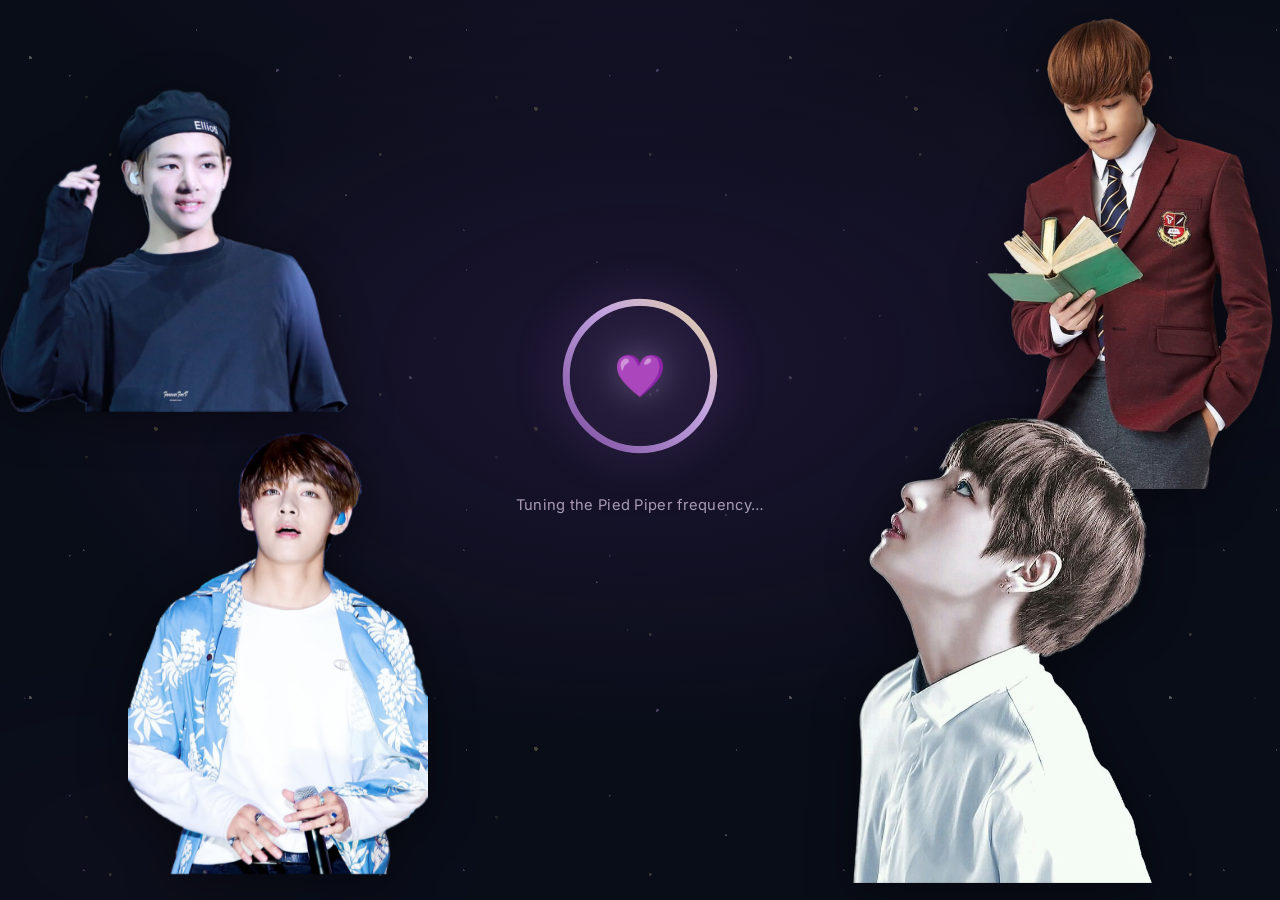
<file: index.html>
<!DOCTYPE html>
<html lang="en">
<head>
  <meta charset="UTF-8" />
  <meta name="viewport" content="width=device-width, initial-scale=1.0, viewport-fit=cover" />
  <title>A Little Surprise for Deepa 💜</title>
  <meta name="description" content="A birthday surprise for Deepa, filled with our favorite songs, little memories, and all the love you deserve—today and always." />
  <meta name="robots" content="noindex, nofollow" />
  <meta name="theme-color" content="#0E1220" />
  <meta name="format-detection" content="telephone=no" />
  <meta property="og:title" content="For Deepa 💜" />
  <meta property="og:description" content="A birthday surprise for Deepa, filled with our favorite songs, little memories, and all the love you deserve—today and always." />
  <meta property="og:type" content="website" />
  <meta property="og:site_name" content="A Little Surprise for Deepa" />
  <meta property="og:locale" content="en_US" />
  <meta property="og:image" content="assets/photos/SurprisePhoto.png" />
  <meta property="og:image:type" content="image/png" />
  <meta property="og:image:alt" content="A birthday surprise made for Deepa" />
  <meta name="twitter:card" content="summary_large_image" />
  <meta name="twitter:title" content="For Deepa 💜" />
  <meta name="twitter:description" content="A birthday surprise for Deepa, filled with our favorite songs, little memories, and all the love you deserve—today and always." />
  <meta name="twitter:image" content="assets/photos/SurprisePhoto.png" />
  <meta name="twitter:image:alt" content="A birthday surprise made for Deepa" />
  <link rel="icon" href="assets/bts/logo.png" />
  <link rel="preconnect" href="https://fonts.googleapis.com" />
  <link rel="preconnect" href="https://fonts.gstatic.com" crossorigin />
  <link href="https://fonts.googleapis.com/css2?family=Quicksand:wght@500;600;700&family=Inter:wght@400;500;600&family=Caveat:wght@400;600;700&display=swap" rel="stylesheet" />
  <link rel="stylesheet" href="style.css" />
</head>
<body class="loading">

  <div class="cosmic-ambience" id="cosmicAmbience" aria-hidden="true">
    <div class="cosmic-stars"></div>
    <div class="cosmic-mist"></div>
  </div>

  <!-- ==================== NO-JS FALLBACK ==================== -->
  <noscript>
    <div class="noscript">
      <p>This little surprise needs JavaScript enabled. Turn it on and refresh 💜</p>
    </div>
  </noscript>

  <!-- ==================== CIRCULAR LOADER ==================== -->
  <!-- BTS corners 1–4 injected by script.js from CONFIG.btsAssets.loading.corners -->
  <div id="loader" class="loader" role="status" aria-live="polite">
    <div class="loader-content">
      <div class="ring-wrap" aria-hidden="true">
        <svg class="progress-ring" viewBox="0 0 120 120">
          <defs>
            <linearGradient id="ringGradient" x1="0%" y1="0%" x2="100%" y2="100%">
              <stop offset="0%" stop-color="#7B4B9E" />
              <stop offset="60%" stop-color="#C2A3E1" />
              <stop offset="100%" stop-color="#E8D5A3" />
            </linearGradient>
          </defs>
          <circle class="ring-bg" cx="60" cy="60" r="52" />
          <circle class="ring-fill" cx="60" cy="60" r="52" />
        </svg>
        <span class="loader-heart">💜</span>
      </div>
      <p class="loader-text" id="loaderText">Tuning the Pied Piper frequency…</p>
      <button id="skipBtn" class="skip-btn" type="button">Skip the spell, my love →</button>
    </div>
  </div>

  <!-- ==================== PIN GATE ==================== -->
  <!-- BTS corners 5–8 injected by script.js from CONFIG.btsAssets.pin.corners -->
  <section id="pinGate" class="pin-gate hidden" aria-labelledby="pinTitleEl">
    <div class="pin-content">
      <p class="pin-eyebrow" data-text="ui.pinEyebrow">For Deepa only</p>
      <h2 class="pin-title" id="pinTitleEl" data-text="ui.pinTitle">This site is protected.</h2>
      <p class="pin-subtitle" data-text="ui.pinSubtitle">Only one person on Earth has the key.</p>
      <p class="pin-hint" data-text="ui.pinHint">The day the world got luckier. Two digits, twice.</p>
      <div class="pin-inputs" role="group" aria-label="Enter 4-digit PIN">
        <input type="text" inputmode="numeric" pattern="[0-9]*" maxlength="1" class="pin-input" aria-label="PIN digit 1 of 4" autocomplete="off" />
        <input type="text" inputmode="numeric" pattern="[0-9]*" maxlength="1" class="pin-input" aria-label="PIN digit 2 of 4" autocomplete="off" />
        <input type="text" inputmode="numeric" pattern="[0-9]*" maxlength="1" class="pin-input" aria-label="PIN digit 3 of 4" autocomplete="off" />
        <input type="text" inputmode="numeric" pattern="[0-9]*" maxlength="1" class="pin-input" aria-label="PIN digit 4 of 4" autocomplete="off" />
      </div>
      <p class="pin-message" id="pinMessage" aria-live="assertive"></p>
    </div>
  </section>

  <!-- ==================== DATE QUESTIONS ==================== -->
  <!-- BTS corners 9–12 injected by script.js from CONFIG.btsAssets.dates.corners -->
  <section id="dateQuestions" class="date-questions hidden" aria-label="Date verification">
    <div class="date-card" id="q1">
      <h2 class="date-question" id="q1Text"></h2>
      <p class="date-hint" id="q1Hint"></p>
      <input type="text" class="date-input" id="q1Input" aria-labelledby="q1Text" placeholder="Your answer…" autocomplete="off" />
      <button class="btn" id="q1Submit" type="button">That's it</button>
      <p class="date-feedback" id="q1Feedback" aria-live="polite"></p>
    </div>
    <div class="date-card hidden" id="q2">
      <h2 class="date-question" id="q2Text"></h2>
      <p class="date-hint" id="q2Hint"></p>
      <input type="text" class="date-input" id="q2Input" aria-labelledby="q2Text" placeholder="Your answer…" autocomplete="off" />
      <button class="btn" id="q2Submit" type="button">That's it</button>
      <p class="date-feedback" id="q2Feedback" aria-live="polite"></p>
    </div>
  </section>

  <!-- ==================== MAIN SITE ==================== -->
  <main id="mainSite" class="hidden">

    <!-- ========== HERO ========== -->
    <!-- BTS sides 13 (left) + 14 (right) injected by script.js. 13 is tappable for easter egg. -->
    <section class="hero" id="heroSection" aria-label="Welcome">
      <div class="hero-clouds" id="heroClouds" aria-hidden="true"></div>
      <div class="particles" id="particles" aria-hidden="true"></div>
      <div class="hero-content">
        <img class="hero-birthday-mark bts-png-19" id="heroBirthdayMark" alt="" aria-hidden="true" />
        <p class="hero-eyebrow" data-text="ui.heroEyebrow">Happy Birthday</p>
        <h1 class="hero-name" id="heroName"></h1>
        <p class="hero-subtitle" id="heroSubtitle" aria-live="polite"></p>
        <p class="hero-floating-fact" id="heroFact" aria-live="polite"></p>
        <button class="begin-btn" id="beginBtn" type="button">Press to begin</button>
        <figure class="hero-cake-wrap">
          <img class="hero-cake-photo" id="heroCake" alt="A purple BTS birthday cake made for Deepa" />
        </figure>
      </div>
      <div class="scroll-hint" aria-hidden="true">↓</div>
      <button class="secret-corner" id="secretCorner" aria-label="Secret" tabindex="-1"></button>
    </section>

    <!-- ========== BTS PIED PIPER LOUNGE ========== -->
    <!-- BTS sides 15 (left) + 16 (right) injected by script.js. -->
    <section class="section bts-section reveal" id="btsSection">
      <h2 class="section-title" data-text="sections.btsLoungeSection.title">The Pied Piper Lounge</h2>
      <p class="section-subtitle" data-text="sections.btsLoungeSection.subtitle">For the songs we share, and the ones we will.</p>
      <div class="bts-card">
        <p class="bts-intro" id="btsIntro"></p>
        <div class="bts-lines" id="btsLines"></div>
        <div class="borahae-block">
          <span class="borahae-label" id="borahaeLabel"></span>
          <p class="borahae-text" id="borahaeText"></p>
        </div>
        <div class="bts-notes">
          <div class="bts-note">
            <span class="bts-note-icon" aria-hidden="true">✈</span>
            <p id="busanNote"></p>
          </div>
          <div class="bts-note">
            <span class="bts-note-icon" aria-hidden="true">♡</span>
            <p id="armyPurpleNote"></p>
          </div>
        </div>
      </div>
    </section>

    <!-- ========== TIMELINE ========== -->
    <!-- Random side PNG (1–12) injected by script.js from CONFIG.sections.sideArt -->
    <section class="section timeline-section" id="timelineSection">
      <h2 class="section-title" data-text="sections.timelineSection.title">Our Story</h2>
      <p class="section-subtitle" data-text="sections.timelineSection.subtitle">Every moment led here.</p>
      <div class="timeline" id="timeline"></div>
    </section>

    <!-- ========== MLBB HEROES ========== -->
    <!-- Random side PNG injected -->
    <section class="section heroes-section" id="heroesSection">
      <h2 class="section-title" data-text="sections.heroesSection.title">Our Battlefield</h2>
      <p class="section-subtitle" data-text="sections.heroesSection.subtitle">You carry me as Aamon. I let you take my buff. We both die anyway.</p>
      <div class="heroes-grid" id="heroesGrid"></div>
      <div class="buff-area">
        <button class="buff-btn" id="buffBtn" type="button" data-text="ui.buffButton">Steal My Buff</button>
        <p class="buff-message" id="buffMessage" aria-live="polite"></p>
        <p class="buff-joke" id="buffJoke" aria-live="polite"></p>
      </div>
    </section>

    <!-- ========== GAMING STATS ========== -->
    <!-- Random side PNG injected -->
    <section class="section stats-section reveal" id="statsSection">
      <h2 class="section-title" data-text="sections.gamingStatsSection.title">Our Unofficial Stats</h2>
      <p class="section-subtitle" data-text="sections.gamingStatsSection.subtitle">Not audited. Not sorry.</p>
      <div class="stats-grid" id="statsGrid"></div>
    </section>

    <!-- ========== REASON SPINNER ========== -->
    <!-- Random side PNG injected -->
    <section class="section spinner-section reveal" id="spinnerSection">
      <h2 class="section-title" data-text="sections.spinnerSection.title">Spin for a reason</h2>
      <p class="section-subtitle" data-text="sections.spinnerSection.subtitle">One tap, one reason I love you. The wheel is rigged.</p>
      <div class="spinner-area">
        <button class="spinner-btn" id="spinnerBtn" type="button">
          <span class="spinner-icon" aria-hidden="true">✦</span>
          <span class="spinner-label" id="spinnerLabel">Spin the wheel</span>
        </button>
        <p class="spinner-result" id="spinnerResult" aria-live="polite"></p>
      </div>
    </section>

    <!-- ========== MOOD CHECK ========== -->
    <!-- Random side PNG injected -->
    <section class="section mood-section reveal" id="moodSection">
      <h2 class="section-title" data-text="sections.moodSection.title">How are you feeling right now?</h2>
      <p class="section-subtitle" data-text="sections.moodSection.subtitle">Pick one. I have a message for each.</p>
      <div class="mood-grid" id="moodGrid"></div>
      <p class="mood-message" id="moodMessage" aria-live="polite"></p>
    </section>

    <!-- ========== ENOUGH ROOM ========== -->
    <!-- Random side PNG injected -->
    <section class="section enough-section" id="enoughSection">
      <h2 class="section-title" data-text="sections.enoughSection.title">The Enough Room</h2>
      <p class="section-subtitle" data-text="sections.enoughSection.subtitle">For the days when the thought comes back.</p>
      <div class="enough-area">
        <button class="enough-btn" id="enoughBtn" type="button"></button>
        <p class="enough-progress" id="enoughProgress" aria-live="polite"></p>
        <p class="enough-message" id="enoughMessage" aria-live="polite"></p>
        <div class="enough-final hidden" id="enoughFinal">
          <p class="victory-label" id="victoryLabel"></p>
          <p class="victory-subtext" id="victorySubtext"></p>
        </div>
        <button class="enough-reset-btn" id="enoughResetBtn" type="button">Start again</button>
      </div>
    </section>

    <!-- ========== HUG BUTTON ========== -->
    <!-- Random side PNG injected -->
    <section class="section hug-section reveal" id="hugSection">
      <h2 class="section-title" data-text="sections.hugSection.title">A hug, on demand</h2>
      <p class="section-subtitle" data-text="sections.hugSection.subtitle">Press when you need one. Infinite stock.</p>
      <div class="hug-area">
        <button class="hug-btn" id="hugBtn" type="button">
          <span class="hug-icon" aria-hidden="true">♡</span>
          <span class="hug-label" id="hugLabel">Send me a hug</span>
        </button>
        <p class="hug-message" id="hugMessage" aria-live="polite"></p>
      </div>
    </section>

    <!-- ========== FEAR FAIRY ========== -->
    <!-- Random side PNG injected -->
    <section class="section fear-section reveal" id="fearSection">
      <h2 class="section-title" data-text="sections.fearSection.title">The things that scare you</h2>
      <p class="section-subtitle" data-text="sections.fearSection.subtitle">I know about them. I have decided to take them personally.</p>
      <div class="fear-grid" id="fearGrid"></div>
      <p class="fear-message" id="fearMessage" aria-live="polite"></p>
    </section>

    <!-- ========== VOICE NOTE ========== -->
    <!-- Random side PNG injected -->
    <section class="section voice-section reveal" id="voiceSection">
      <h2 class="section-title" data-text="sections.voiceSection.title">A note about your voice</h2>
      <p class="section-subtitle" data-text="sections.voiceSection.subtitle">Because I love it. That's the whole reason.</p>
      <div class="voice-card">
        <p class="voice-text" id="voiceText"></p>
      </div>
    </section>

    <!-- ========== DREAM JOB ========== -->
    <!-- Random side PNG injected -->
    <section class="section dreamjob-section reveal" id="dreamJobSection">
      <h2 class="section-title" data-text="sections.dreamJobSection.title">Your company</h2>
      <p class="section-subtitle" data-text="sections.dreamJobSection.subtitle">A reminder I want you to read on the days it feels far away.</p>
      <div class="dreamjob-card">
        <p class="dreamjob-text" id="dreamJobText"></p>
      </div>
    </section>

    <!-- ========== FAVORITES SHRINE ========== -->
    <!-- Random side PNG injected -->
    <section class="section favorites-section reveal" id="favoritesSection">
      <h2 class="section-title" data-text="sections.favoritesSection.title">A small shrine to your favorites</h2>
      <p class="section-subtitle" data-text="sections.favoritesSection.subtitle">Because they are part of you, and I love the whole thing.</p>
      <div class="favorites-grid" id="favoritesGrid"></div>
    </section>

    <!-- ========== GALLERY ========== -->
    <!-- Random side PNG injected -->
    <section class="section gallery-section" id="gallerySection">
      <h2 class="section-title" data-text="sections.gallerySection.title">Proof of Us</h2>
      <p class="section-subtitle" data-text="sections.gallerySection.subtitle">A few moments I keep close.</p>
      <div class="gallery-grid" id="galleryGrid"></div>
    </section>

    <!-- ========== DREAM MAP ========== -->
    <!-- Random side PNG injected -->
    <section class="section dream-section" id="dreamSection">
      <h2 class="section-title" data-text="sections.dreamSection.title">Our Dream Map</h2>
      <p class="section-subtitle" data-text="sections.dreamSection.subtitle">Tap each pin. They all lead to you.</p>
      <div class="dream-map" id="dreamMap"></div>
      <p class="dream-message" id="dreamMessage" aria-live="polite"></p>
    </section>

    <!-- ========== LOVE LETTER ========== -->
    <!-- Random side PNG injected -->
    <section class="section letter-section" id="letterSection">
      <div class="letter-sky" aria-hidden="true">
        <span class="letter-sun"></span>
        <img class="letter-cloud letter-cloud--one" src="assets/photos/clouds/cloud1.png" alt="" loading="lazy" decoding="async" />
        <img class="letter-cloud letter-cloud--two" src="assets/photos/clouds/cloud3.png" alt="" loading="lazy" decoding="async" />
        <img class="letter-cloud letter-cloud--three" src="assets/photos/clouds/cloud5.png" alt="" loading="lazy" decoding="async" />
        <span class="letter-star letter-star--one">✦</span>
        <span class="letter-star letter-star--two">✧</span>
        <span class="letter-star letter-star--three">✦</span>
        <span class="letter-star letter-star--four">✧</span>
        <span class="letter-star letter-star--five">✦</span>
      </div>
      <div class="letter-card reveal">
        <h2 class="letter-heading" id="letterHeading">A letter for you</h2>
        <p class="letter-text" id="letterText"></p>
        <button class="btn continue-btn hidden" id="continueBtn" type="button">Continue →</button>
      </div>
    </section>

    <!-- ========== QUIZ ========== -->
    <!-- BTS sides 17 (left) + 18 (right) injected by script.js. -->
    <section class="section quiz-section" id="quizSection">
      <h2 class="section-title" data-text="sections.quizSection.title">How Well Do You Know Us?</h2>
      <div class="quiz-container" id="quizContainer"></div>
      <div class="quiz-result hidden" id="quizResult">
        <h3 id="quizResultTitle"></h3>
        <p id="quizResultSubtext"></p>
      </div>
    </section>

    <!-- ========== FINAL TRIGGER ========== -->
    <section class="section final-trigger-section" id="finalTriggerSection">
      <button class="final-trigger-btn hidden" id="finalTriggerBtn" type="button" data-text="ui.finalTrigger">Click here for a Surprise 🎁</button>
    </section>

  </main>

  <!-- ==================== FINAL SURPRISE OVERLAY ==================== -->
  <!-- BTS 19.png corners injected by script.js from CONFIG.btsAssets.finalOverlay.negative -->
  <!-- BTS group artwork inside #finalReward, revealed on "yes" -->
  <div class="final-surprise hidden" id="finalSurprise" role="dialog" aria-modal="true" aria-hidden="true" tabindex="-1" aria-labelledby="finalIntro">
    <canvas id="confettiCanvas" aria-hidden="true"></canvas>
    <div class="final-content">
      <div class="bts-final-reward hidden" id="finalReward" aria-hidden="true"></div>
      <p class="final-intro" id="finalIntro"></p>
      <p class="final-message" id="finalMessage"></p>
      <div class="final-buttons" id="finalButtons"></div>
      <p class="final-thanks hidden" id="finalThanks" aria-live="polite"></p>
      <p class="final-after hidden" id="finalAfter"></p>
      <section class="certificate-preview hidden" id="certificatePreview" aria-label="Your forever duo certificate">
        <div class="certificate-frame">
          <span class="certificate-corner-mark mark-one" aria-hidden="true">♡</span>
          <span class="certificate-corner-mark mark-two" aria-hidden="true">♡</span>
          <p class="certificate-kicker">A PROMISE, IN EVERY TIMELINE</p>
          <h2 class="certificate-title" id="certificateTitle"></h2>
          <p class="certificate-intro" id="certificateIntro"></p>
          <h3 class="certificate-names" id="certificateNames"></h3>
          <p class="certificate-role" id="certificateRole"></p>
          <p class="certificate-dedication" id="certificateDedication"></p>
          <div class="certificate-seal" aria-hidden="true"><span>∞</span></div>
          <div class="certificate-signoff">
            <span id="certificateDate"></span>
            <span id="certificateSignature"></span>
          </div>
          <div class="certificate-cast" id="certificateCast" aria-hidden="true"></div>
        </div>
      </section>
      <div class="final-actions hidden" id="finalActions">
        <button class="cert-btn" id="certBtn" type="button">Download Your Certificate 💜</button>
        <button class="share-btn" id="shareBtn" type="button">Share the promise</button>
      </div>
      <button class="final-close hidden" id="finalClose" type="button">Return to the site ♡</button>
    </div>
  </div>

  <!-- ==================== MUSIC ==================== -->
  <button id="musicBtn" class="music-btn" type="button" aria-label="Open music panel" aria-expanded="false">
    <span class="music-cover-disc music-art-pied-piper" id="musicButtonCover" aria-hidden="true"><span class="music-cover-label">PP</span></span>
    <span class="music-label" data-text="ui.musicLabel">Pied Piper mode</span>
  </button>
  <div id="musicPanel" class="music-panel hidden" role="region" aria-label="Music">
    <p class="music-panel-title" id="musicPanelTitle" data-text="music.panelTitle">Our playlist</p>
    <p class="music-panel-subtitle" id="musicPanelSubtitle" data-text="music.panelSubtitle">BTS on repeat. As it should be.</p>
    <p class="music-hint" id="musicHint" data-text="music.hint">Tap a track to set the mood.</p>
    <div class="music-now-playing" aria-live="polite">
      <span class="music-now-label">Now playing</span>
      <span class="music-now-title" id="musicNowTitle">Choose a song</span>
      <span class="music-now-state" id="musicNowState">Paused</span>
    </div>
    <div class="music-transport" aria-label="Playback controls">
      <button class="music-control-btn" id="musicPrevBtn" type="button" aria-label="Previous song" title="Previous song">|◀</button>
      <button class="music-control-btn music-play-btn" id="musicPlayBtn" type="button" aria-label="Play" title="Play">▶</button>
      <button class="music-control-btn" id="musicStopBtn" type="button" aria-label="Stop" title="Stop">■</button>
      <button class="music-control-btn" id="musicNextBtn" type="button" aria-label="Next song" title="Next song">▶|</button>
    </div>
    <div class="music-mode-controls" aria-label="Playlist modes">
      <button class="music-mode-btn" id="musicShuffleBtn" type="button" aria-pressed="false">Shuffle off</button>
      <button class="music-mode-btn" id="musicRepeatBtn" type="button" aria-pressed="true">Repeat all</button>
    </div>
    <div class="music-volume-row">
      <button class="music-volume-step" id="musicVolumeDown" type="button" aria-label="Lower volume">−</button>
      <label class="music-volume-label" for="musicVolume">Volume</label>
      <input id="musicVolume" class="music-volume-slider" type="range" min="0" max="1" step="0.01" value="0.55" aria-label="Volume" />
      <button class="music-volume-step" id="musicVolumeUp" type="button" aria-label="Raise volume">+</button>
      <output class="music-volume-value" id="musicVolumeValue" for="musicVolume">55%</output>
    </div>
    <div class="music-tracks" id="musicTracks"></div>
    <p class="music-autoplay-hint hidden" id="musicAutoplayHint" data-text="music.autoplayFallbackMessage">Tap the music button to start our soundtrack. Browsers won't let me do it for you.</p>
    <div class="music-placeholder" id="musicPlaceholder"></div>
    <div class="music-embed" id="musicEmbed"></div>
  </div>

  <!-- ==================== TOASTS ==================== -->
  <div class="toast-region" id="toastRegion" aria-live="polite" aria-atomic="true"></div>

  <!-- ==================== SCRIPTS ==================== -->
  <script src="config.js"></script>
  <script src="script.js"></script>
</body>
</html>
</file>
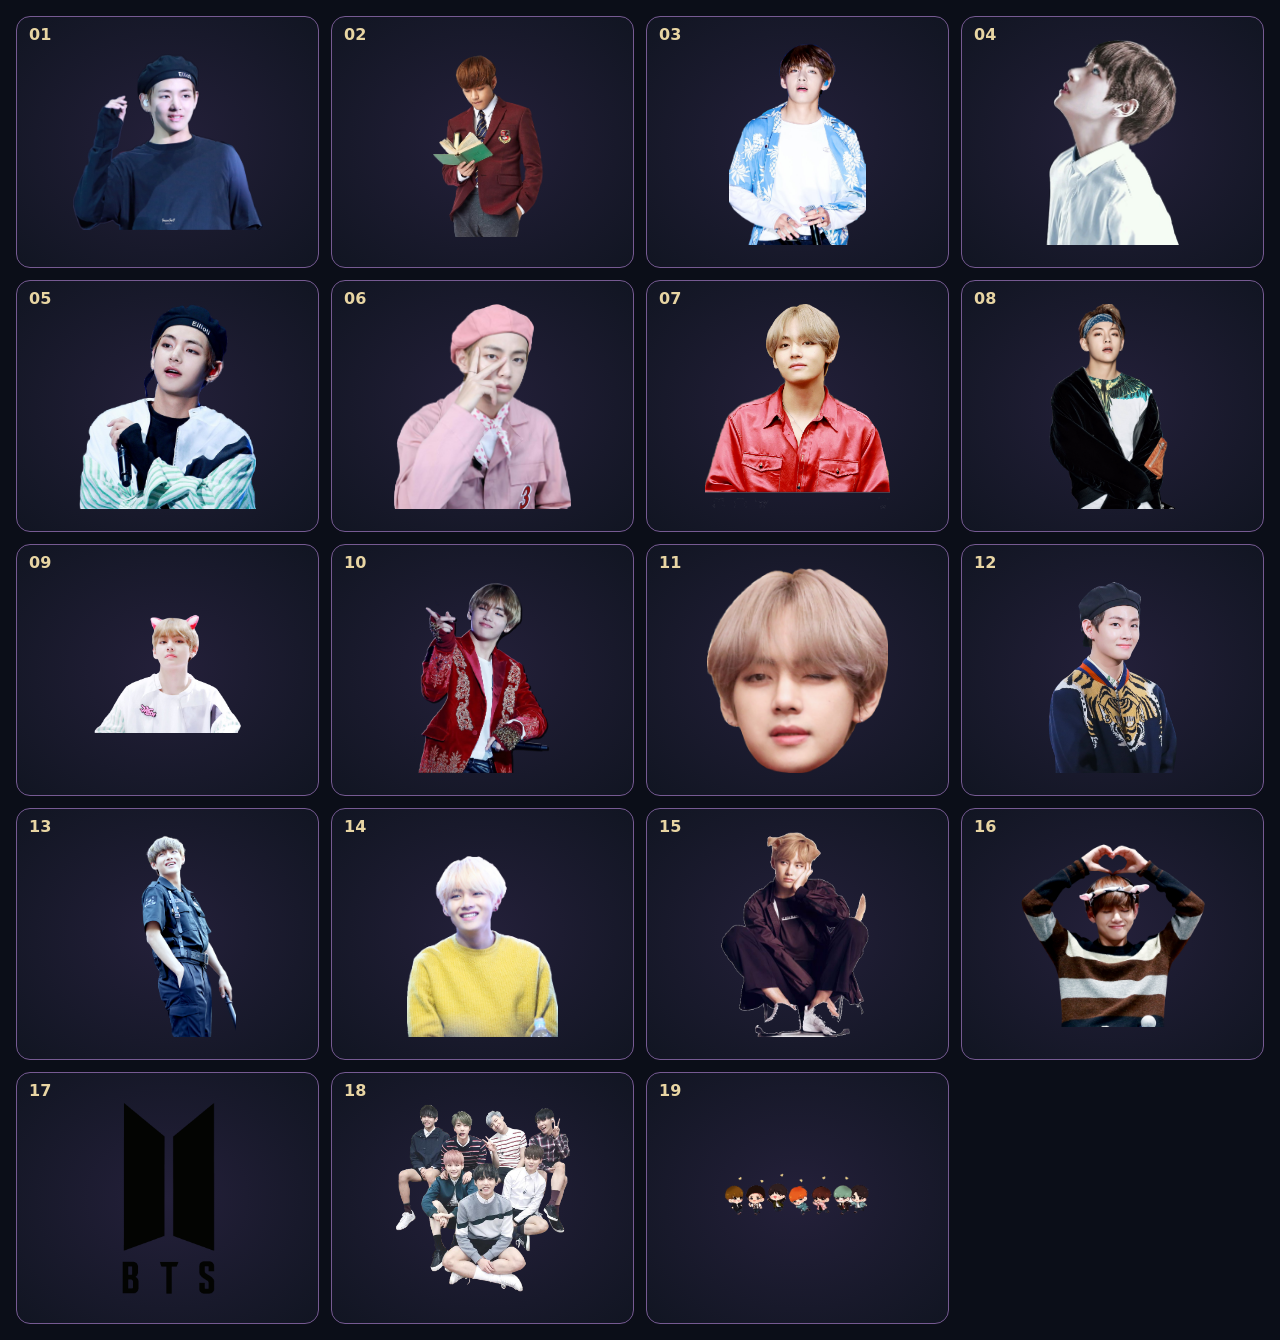
<file: _codex_png_review.html>
<!doctype html><meta charset="utf-8"><style>body{margin:0;background:#0b0e18;color:#f8efff;font:16px system-ui;padding:16px}.grid{display:grid;grid-template-columns:repeat(4,1fr);gap:12px}.tile{height:250px;display:grid;place-items:center;background:radial-gradient(ellipse,#24203a,#111522);border:1px solid #765a92;border-radius:14px;position:relative}.tile img{width:190px;height:205px;object-fit:contain}.tile label{position:absolute;left:12px;top:8px;color:#e8d5a3;font-weight:bold}</style><div class="grid"><div class="tile"><label>01</label><img src="assets/bts/1.png"></div><div class="tile"><label>02</label><img src="assets/bts/2.png"></div><div class="tile"><label>03</label><img src="assets/bts/3.png"></div><div class="tile"><label>04</label><img src="assets/bts/4.png"></div><div class="tile"><label>05</label><img src="assets/bts/5.png"></div><div class="tile"><label>06</label><img src="assets/bts/6.png"></div><div class="tile"><label>07</label><img src="assets/bts/7.png"></div><div class="tile"><label>08</label><img src="assets/bts/8.png"></div><div class="tile"><label>09</label><img src="assets/bts/9.png"></div><div class="tile"><label>10</label><img src="assets/bts/10.png"></div><div class="tile"><label>11</label><img src="assets/bts/11.png"></div><div class="tile"><label>12</label><img src="assets/bts/12.png"></div><div class="tile"><label>13</label><img src="assets/bts/13.png"></div><div class="tile"><label>14</label><img src="assets/bts/14.png"></div><div class="tile"><label>15</label><img src="assets/bts/15.png"></div><div class="tile"><label>16</label><img src="assets/bts/16.png"></div><div class="tile"><label>17</label><img src="assets/bts/17.png"></div><div class="tile"><label>18</label><img src="assets/bts/18.png"></div><div class="tile"><label>19</label><img src="assets/bts/19.png"></div></div>
</file>
<file: style.css>
/* ============================================================
   RESET & TOKENS
   ============================================================ */
:root {
  /* BTS Army purple over deep blue base */
  --bg: #0e1220;
  --bg-deep: #080b14;
  --bg-soft: #141c2e;

  --purple: #7b4b9e;
  --purple-mid: #a77ccb;
  --purple-light: #c2a3e1;
  --gold: #e8d5a3;
  --pink: #f4c2c2;
  --cream: #fff8f0;

  --text: #f2ecf3;
  --text-dim: #a99bb5;
  --text-faint: #6e6178;

  /* Surfaces */
  --pearl: rgba(255, 255, 255, 0.045);
  --pearl-strong: rgba(255, 255, 255, 0.08);
  --border: rgba(194, 163, 225, 0.18);
  --border-strong: rgba(194, 163, 225, 0.4);

  /* Glow */
  --glow-purple: rgba(155, 107, 196, 0.35);
  --glow-gold: rgba(232, 213, 163, 0.25);
  --glow-pink: rgba(244, 194, 194, 0.3);

  /* Type */
  --font-display: "Quicksand", system-ui, sans-serif;
  --font-body: "Inter", system-ui, sans-serif;
  --font-hand: "Caveat", cursive;

  /* Easing */
  --ease: cubic-bezier(0.4, 0, 0.2, 1);
  --ease-out: cubic-bezier(0, 0, 0.2, 1);
  --ease-spring: cubic-bezier(0.34, 1.56, 0.64, 1);

  /* BTS asset sizing tokens (overridden per breakpoint) */
  --bts-corner-size: 112px;
  --bts-corner-inset: clamp(1.25rem, 2vw, 2.25rem);
  --bts-side-size: clamp(112px, 7vw, 148px);
  --bts-side-offset: clamp(-34px, -1.8vw, -20px);
  --bts-hero-side-size: clamp(150px, 10vw, 190px);
  --bts-hero-side-offset: 2%;
  --bts-final-corner-size: clamp(125px, 8vw, 160px);
  --bts-final-corner-inset: clamp(1.25rem, 2vw, 2rem);
}

* {
  margin: 0;
  padding: 0;
  box-sizing: border-box;
}

html {
  scroll-behavior: smooth;
  -webkit-text-size-adjust: 100%;
  scroll-padding-top: 1rem;
  overflow-x: clip;
}

body {
  font-family: var(--font-body);
  font-size: 16px;
  line-height: 1.65;
  color: var(--text);
  background:
    radial-gradient(ellipse 80% 50% at 50% -10%, #2a1b45 0%, transparent 60%),
    radial-gradient(
      ellipse 60% 40% at 90% 20%,
      rgba(123, 75, 158, 0.15) 0%,
      transparent 50%
    ),
    var(--bg);
  background-attachment: fixed;
  overflow-x: hidden;
  -webkit-font-smoothing: antialiased;
  text-rendering: optimizeLegibility;
}

/* Ambient galaxy layer shared by the loader, gates, and main site. */
.cosmic-ambience {
  position: fixed;
  inset: 0;
  z-index: 1;
  overflow: hidden;
  pointer-events: none;
  opacity: 0.76;
  contain: strict;
}
.cosmic-stars,
.cosmic-mist,
.cosmic-hearts {
  position: absolute;
  inset: 0;
  pointer-events: none;
}
.cosmic-stars {
  background-image:
    radial-gradient(1.5px 1.5px at 8% 18%, rgba(255, 248, 240, 0.9) 98%, transparent),
    radial-gradient(1px 1px at 22% 72%, rgba(210, 181, 255, 0.85) 98%, transparent),
    radial-gradient(2px 2px at 41% 34%, rgba(255, 231, 150, 0.8) 98%, transparent),
    radial-gradient(1px 1px at 57% 82%, rgba(255, 248, 240, 0.8) 98%, transparent),
    radial-gradient(1.5px 1.5px at 73% 22%, rgba(210, 181, 255, 0.9) 98%, transparent),
    radial-gradient(1px 1px at 91% 61%, rgba(255, 248, 240, 0.75) 98%, transparent);
  background-size: 380px 320px;
  animation: cosmicTwinkle 4.8s ease-in-out infinite alternate;
}
.cosmic-stars::before,
.cosmic-stars::after {
  content: '';
  position: absolute;
  inset: -30%;
  background-image:
    radial-gradient(1px 1px at 15% 25%, rgba(255, 255, 255, 0.7) 98%, transparent),
    radial-gradient(1px 1px at 68% 44%, rgba(194, 163, 225, 0.8) 98%, transparent),
    radial-gradient(1.5px 1.5px at 83% 77%, rgba(232, 213, 163, 0.65) 98%, transparent);
  background-size: 270px 240px;
  animation: cosmicStarDrift 75s linear infinite;
}
.cosmic-stars::after {
  opacity: 0.55;
  background-position: 130px 90px;
  background-size: 410px 360px;
  animation-duration: 105s;
  animation-direction: reverse;
}
.cosmic-mist::before,
.cosmic-mist::after {
  content: '';
  position: absolute;
  width: 70vw;
  height: 42vh;
  min-height: 230px;
  border-radius: 50%;
  filter: blur(70px);
  opacity: 0.23;
  background: radial-gradient(ellipse, rgba(126, 68, 177, 0.62), rgba(73, 46, 130, 0.2) 42%, transparent 72%);
  animation: cosmicMistDrift 34s ease-in-out infinite alternate;
}
.cosmic-mist::before {
  left: -24vw;
  bottom: -15vh;
}
.cosmic-mist::after {
  right: -28vw;
  top: 14vh;
  opacity: 0.16;
  background: radial-gradient(ellipse, rgba(192, 132, 220, 0.55), rgba(95, 64, 148, 0.18) 45%, transparent 72%);
  animation-delay: -17s;
}
.cosmic-heart {
  position: absolute;
  bottom: -50px;
  color: rgba(194, 163, 225, 0.72);
  font-size: var(--heart-size, 18px);
  text-shadow: 0 0 9px rgba(167, 124, 203, 0.9), 0 0 22px rgba(123, 75, 158, 0.72);
  opacity: 0;
  animation: cosmicHeartRise var(--heart-duration, 24s) linear var(--heart-delay, 0s) infinite;
}
@keyframes cosmicTwinkle {
  from { opacity: 0.42; }
  to { opacity: 0.92; }
}
@keyframes cosmicStarDrift {
  from { transform: translate3d(0, 0, 0) rotate(0deg); }
  to { transform: translate3d(5vw, -7vh, 0) rotate(3deg); }
}
@keyframes cosmicMistDrift {
  from { transform: translate3d(-4vw, 2vh, 0) scale(0.92); }
  to { transform: translate3d(8vw, -5vh, 0) scale(1.14); }
}
@keyframes cosmicHeartRise {
  0% { transform: translate3d(0, 0, 0) rotate(-12deg) scale(0.75); opacity: 0; }
  12% { opacity: 0.42; }
  78% { opacity: 0.24; }
  100% { transform: translate3d(28px, -115vh, 0) rotate(24deg) scale(1.12); opacity: 0; }
}

#mainSite {
  position: relative;
  z-index: 2;
}

body.loading,
body.no-scroll {
  overflow: hidden;
}

body.loading #musicBtn,
body.loading #musicPanel,
body.prelude-active #musicBtn,
body.prelude-active #musicPanel {
  display: none !important;
}

h1,
h2,
h3,
h4 {
  font-family: var(--font-display);
  font-weight: 700;
  line-height: 1.15;
  letter-spacing: -0.01em;
}

button {
  font-family: inherit;
  cursor: pointer;
  border: none;
  background: none;
  color: inherit;
  -webkit-tap-highlight-color: transparent;
}

input {
  font-family: inherit;
}

img {
  max-width: 100%;
  display: block;
}

.hidden {
  display: none !important;
}

:focus {
  outline: none;
}
:focus-visible {
  outline: 2px solid var(--purple-light);
  outline-offset: 3px;
  border-radius: 6px;
}

.sr-only {
  position: absolute;
  width: 1px;
  height: 1px;
  padding: 0;
  margin: -1px;
  overflow: hidden;
  clip: rect(0, 0, 0, 0);
  white-space: nowrap;
  border: 0;
}

/* ============================================================
   NO-JS FALLBACK
   ============================================================ */
.noscript {
  position: fixed;
  inset: 0;
  z-index: 9999;
  display: flex;
  align-items: center;
  justify-content: center;
  padding: 2rem;
  background: var(--bg-deep);
  color: var(--cream);
  text-align: center;
  font-family: var(--font-body);
}

/* ============================================================
   BTS ASSET SYSTEM
   Nineteen decorative PNGs pinned to corners and sides.
   Each image gets a stable .bts-png-NN class as well as its role class.
   Override one image in CONFIG with a `layout` object, or style its
   .bts-png-NN class here for per-device placement and sizing.
   ============================================================ */

/* ---- Corner PNGs (loader, pin, date, final overlay) ---- */
.bts-corner {
  position: absolute;
  width: var(--bts-image-width, var(--bts-png-corner-size, var(--bts-corner-size)));
  height: var(--bts-image-height, var(--bts-png-corner-size, var(--bts-corner-size)));
  object-fit: contain;
  pointer-events: none;
  z-index: 0;
  opacity: 0.72;
  filter: drop-shadow(0 8px 24px rgba(0, 0, 0, 0.45)) saturate(0.9);
  will-change: transform, opacity;
  rotate: var(--bts-image-rotation, 0deg);
}

.bts-corner.tl {
  top: var(--bts-image-top, var(--bts-corner-inset));
  right: var(--bts-image-right, auto);
  bottom: var(--bts-image-bottom, auto);
  left: var(--bts-image-left, var(--bts-corner-inset));
}
.bts-corner.tr {
  top: var(--bts-image-top, var(--bts-corner-inset));
  bottom: var(--bts-image-bottom, auto);
  left: var(--bts-image-left, auto);
  right: var(--bts-image-right, var(--bts-corner-inset));
}
.bts-corner.bl {
  top: var(--bts-image-top, auto);
  bottom: var(--bts-image-bottom, var(--bts-corner-inset));
  left: var(--bts-image-left, var(--bts-corner-inset));
  right: var(--bts-image-right, auto);
}
.bts-corner.br {
  top: var(--bts-image-top, auto);
  bottom: var(--bts-image-bottom, var(--bts-corner-inset));
  left: var(--bts-image-left, auto);
  right: var(--bts-image-right, var(--bts-corner-inset));
}

/* ---- Side PNGs (hero, bts lounge, quiz, all sections) ---- */
.bts-side {
  position: absolute;
  top: var(--bts-image-top, 50%);
  bottom: var(--bts-image-bottom, auto);
  translate: 0 var(--bts-image-translate-y, -50%);
  width: var(--bts-image-width, var(--bts-png-side-width, var(--bts-side-size)));
  height: var(--bts-image-height, var(--bts-png-side-height, var(--bts-side-size)));
  object-fit: contain;
  pointer-events: none;
  z-index: 1;
  opacity: 0.76;
  filter: drop-shadow(0 6px 18px rgba(0, 0, 0, 0.45));
  will-change: transform, opacity;
  rotate: var(--bts-image-rotation, 0deg);
}

.bts-side.left {
  left: var(--bts-image-left, var(--bts-side-offset));
  right: var(--bts-image-right, auto);
}
.bts-side.right {
  left: var(--bts-image-left, auto);
  right: var(--bts-image-right, var(--bts-side-offset));
}

/* Hero overrides — bigger, offset differently */
.hero .bts-side {
  width: var(--bts-image-width, var(--bts-png-side-width, var(--bts-hero-side-size)));
  height: var(--bts-image-height, var(--bts-png-side-height, var(--bts-hero-side-size)));
  opacity: 0.8;
}
.hero .bts-side.left {
  left: var(--bts-image-left, var(--bts-hero-side-offset));
}
.hero .bts-side.right {
  right: var(--bts-image-right, var(--bts-hero-side-offset));
}

/* BTS Lounge overrides */
.bts-section .bts-side {
  width: var(--bts-image-width, var(--bts-png-side-width, 140px));
  height: var(--bts-image-height, var(--bts-png-side-height, 140px));
  top: var(--bts-image-top, 45%);
}

/* 17.png is the dark BTS mark; tint it lavender so it stays visible here. */
.bts-png-17 {
  filter: brightness(0) invert(0.82)
    drop-shadow(0 6px 18px rgba(194, 163, 225, 0.45));
  opacity: 0.78;
}

/* Final overlay corner PNGs stay subtle around the message and certificate. */
.final-surprise .bts-corner {
  width: var(--bts-image-width, var(--bts-png-corner-size, var(--bts-final-corner-size)));
  height: var(--bts-image-height, var(--bts-png-corner-size, var(--bts-final-corner-size)));
  opacity: 0.28;
  filter: drop-shadow(0 8px 26px rgba(123, 75, 158, 0.55));
  z-index: 0;
  pointer-events: none;
}
.final-surprise .bts-corner.tl {
  top: var(--bts-image-top, var(--bts-final-corner-inset));
  left: var(--bts-image-left, var(--bts-final-corner-inset));
}
.final-surprise .bts-corner.tr {
  top: var(--bts-image-top, var(--bts-final-corner-inset));
  right: var(--bts-image-right, var(--bts-final-corner-inset));
}
.final-surprise .bts-corner.bl {
  bottom: var(--bts-image-bottom, var(--bts-final-corner-inset));
  left: var(--bts-image-left, var(--bts-final-corner-inset));
}
.final-surprise .bts-corner.br {
  bottom: var(--bts-image-bottom, var(--bts-final-corner-inset));
  right: var(--bts-image-right, var(--bts-final-corner-inset));
}

/* Each file keeps its own sizing defaults; a CONFIG layout value can override
   a single placement, and breakpoint rules can tune one image by its class. */
.bts-png-01 { --bts-png-corner-size: clamp(52px, 7vw, 90px); --bts-png-side-width: clamp(62px, 7.4vw, 120px); --bts-png-side-height: clamp(78px, 10vw, 158px); --bts-png-stamp-size: clamp(10px, 2.8vw, 34px); }
.bts-png-02 { --bts-png-corner-size: clamp(54px, 7.2vw, 94px); --bts-png-side-width: clamp(66px, 7.8vw, 126px); --bts-png-side-height: clamp(82px, 10.5vw, 166px); --bts-png-stamp-size: clamp(10px, 2.85vw, 35px); }
.bts-png-03 { --bts-png-corner-size: clamp(52px, 6.9vw, 92px); --bts-png-side-width: clamp(60px, 7.2vw, 116px); --bts-png-side-height: clamp(76px, 9.8vw, 154px); --bts-png-stamp-size: clamp(10px, 2.75vw, 33px); }
.bts-png-04 { --bts-png-corner-size: clamp(53px, 7vw, 93px); --bts-png-side-width: clamp(64px, 7.6vw, 122px); --bts-png-side-height: clamp(80px, 10vw, 158px); --bts-png-stamp-size: clamp(10px, 2.85vw, 35px); }
.bts-png-05 { --bts-png-corner-size: clamp(51px, 6.8vw, 89px); --bts-png-side-width: clamp(60px, 7.2vw, 116px); --bts-png-side-height: clamp(76px, 9.6vw, 152px); --bts-png-stamp-size: clamp(10px, 2.75vw, 33px); }
.bts-png-06 { --bts-png-corner-size: clamp(53px, 7vw, 93px); --bts-png-side-width: clamp(66px, 7.8vw, 126px); --bts-png-side-height: clamp(82px, 10.3vw, 164px); --bts-png-stamp-size: clamp(10px, 2.9vw, 35px); }
.bts-png-07 { --bts-png-corner-size: clamp(51px, 6.8vw, 89px); --bts-png-side-width: clamp(62px, 7.4vw, 120px); --bts-png-side-height: clamp(78px, 9.8vw, 154px); --bts-png-stamp-size: clamp(10px, 2.75vw, 33px); }
.bts-png-08 { --bts-png-corner-size: clamp(55px, 7.3vw, 96px); --bts-png-side-width: clamp(68px, 8vw, 130px); --bts-png-side-height: clamp(84px, 10.5vw, 166px); --bts-png-stamp-size: clamp(10px, 2.9vw, 36px); }
.bts-png-09 { --bts-png-corner-size: clamp(53px, 7vw, 92px); --bts-png-side-width: clamp(62px, 7.4vw, 120px); --bts-png-side-height: clamp(78px, 9.8vw, 154px); --bts-png-stamp-size: clamp(10px, 2.8vw, 34px); }
.bts-png-10 { --bts-png-corner-size: clamp(51px, 6.8vw, 90px); --bts-png-side-width: clamp(60px, 7.2vw, 116px); --bts-png-side-height: clamp(76px, 9.6vw, 152px); --bts-png-stamp-size: clamp(10px, 2.75vw, 33px); }
.bts-png-11 { --bts-png-corner-size: clamp(55px, 7.3vw, 96px); --bts-png-side-width: clamp(66px, 7.8vw, 126px); --bts-png-side-height: clamp(82px, 10.2vw, 162px); --bts-png-stamp-size: clamp(10px, 2.9vw, 36px); }
.bts-png-12 { --bts-png-corner-size: clamp(53px, 7vw, 93px); --bts-png-side-width: clamp(64px, 7.6vw, 122px); --bts-png-side-height: clamp(80px, 10vw, 158px); --bts-png-stamp-size: clamp(10px, 2.85vw, 35px); }
.bts-png-13 { --bts-png-side-width: clamp(78px, 13vw, 176px); --bts-png-side-height: clamp(122px, 20vw, 248px); --bts-png-stamp-size: clamp(10px, 2.8vw, 34px); }
.bts-png-14 { --bts-png-side-width: clamp(76px, 12.5vw, 168px); --bts-png-side-height: clamp(118px, 19vw, 236px); --bts-png-stamp-size: clamp(10px, 2.9vw, 35px); }
.bts-png-15 { --bts-png-side-width: clamp(68px, 10vw, 140px); --bts-png-side-height: clamp(96px, 15vw, 206px); --bts-png-stamp-size: clamp(10px, 2.75vw, 33px); }
.bts-png-16 { --bts-png-side-width: clamp(70px, 10.2vw, 144px); --bts-png-side-height: clamp(100px, 15.5vw, 212px); --bts-png-stamp-size: clamp(10px, 2.85vw, 35px); }
.bts-png-17 { --bts-png-side-width: clamp(58px, 8.2vw, 108px); --bts-png-side-height: clamp(72px, 10.5vw, 138px); --bts-png-stamp-size: clamp(11px, 3vw, 38px); }
.bts-png-18 { --bts-png-side-width: clamp(76px, 11.5vw, 150px); --bts-png-side-height: clamp(112px, 17vw, 220px); --bts-png-stamp-size: clamp(10px, 2.9vw, 35px); }
.bts-png-19 { --bts-png-corner-size: clamp(36px, 4.8vw, 64px); --bts-png-stamp-size: clamp(9px, 2.5vw, 30px); }
.certificate-stamp.bts-png-01 { --bts-png-stamp-size: clamp(11px, 3.4vw, 40px); }
.certificate-stamp.bts-png-02 { --bts-png-stamp-size: clamp(11px, 3.5vw, 41px); }
.certificate-stamp.bts-png-03 { --bts-png-stamp-size: clamp(11px, 3.4vw, 40px); }
.certificate-stamp.bts-png-04 { --bts-png-stamp-size: clamp(11px, 3.5vw, 41px); }
.certificate-stamp.bts-png-05 { --bts-png-stamp-size: clamp(11px, 3.35vw, 39px); }
.certificate-stamp.bts-png-06 { --bts-png-stamp-size: clamp(11px, 3.5vw, 41px); }
.certificate-stamp.bts-png-07 { --bts-png-stamp-size: clamp(11px, 3.35vw, 39px); }
.certificate-stamp.bts-png-08 { --bts-png-stamp-size: clamp(11px, 3.6vw, 42px); }
.certificate-stamp.bts-png-09 { --bts-png-stamp-size: clamp(11px, 3.45vw, 40px); }
.certificate-stamp.bts-png-10 { --bts-png-stamp-size: clamp(11px, 3.35vw, 39px); }
.certificate-stamp.bts-png-11 { --bts-png-stamp-size: clamp(11px, 3.6vw, 42px); }
.certificate-stamp.bts-png-12 { --bts-png-stamp-size: clamp(11px, 3.5vw, 41px); }
.certificate-stamp.bts-png-13 { --bts-png-stamp-size: clamp(11px, 3.4vw, 40px); }
.certificate-stamp.bts-png-14 { --bts-png-stamp-size: clamp(11px, 3.55vw, 41px); }
.certificate-stamp.bts-png-15 { --bts-png-stamp-size: clamp(11px, 3.35vw, 39px); }
.certificate-stamp.bts-png-16 { --bts-png-stamp-size: clamp(11px, 3.5vw, 41px); }
.certificate-stamp.bts-png-17 { --bts-png-stamp-size: clamp(12px, 3.65vw, 43px); }
.certificate-stamp.bts-png-18 { --bts-png-stamp-size: clamp(11px, 3.55vw, 41px); }
.certificate-stamp.bts-png-19 { --bts-png-stamp-size: clamp(10px, 3.1vw, 36px); }

/* ---- The BTS logo is shown only after the yes answer. ---- */
.bts-final-reward {
  display: block;
  width: max-content;
  max-width: 100%;
  margin: 0 auto 1.25rem;
  filter: drop-shadow(0 10px 32px rgba(232, 213, 163, 0.55))
    drop-shadow(0 0 50px rgba(194, 163, 225, 0.35));
  opacity: 0;
  scale: 0.6;
  transition:
    opacity 1s var(--ease-out),
    scale 1.2s var(--ease-spring);
  pointer-events: none;
}
.bts-final-reward img {
  width: var(--bts-image-width, var(--bts-png-side-width, clamp(140px, 30vw, 220px)));
  max-width: 62vw;
  max-height: clamp(170px, 27vh, 250px);
  height: auto;
  object-fit: contain;
}
.bts-final-reward.show {
  opacity: 1;
  scale: 1;
  animation: bts-heartbeat 3.2s ease-in-out 1.2s infinite;
}

/* ---- Tappable variants (13.png) ---- */
.bts-side.bts-tappable {
  pointer-events: auto;
  cursor: pointer;
  transition:
    filter 0.3s var(--ease),
    scale 0.3s var(--ease);
}
.bts-side.bts-tappable:hover,
.bts-side.bts-tappable:focus-visible {
  filter: drop-shadow(0 0 26px rgba(232, 213, 163, 0.85));
  scale: 1.05;
  outline: none;
}
.bts-side.bts-tapped {
  animation: bts-tapped-pulse 0.7s var(--ease-out);
}
@keyframes bts-tapped-pulse {
  0% {
    filter: drop-shadow(0 0 30px rgba(232, 213, 163, 1));
    scale: 1.18;
  }
  60% {
    filter: drop-shadow(0 0 40px rgba(232, 213, 163, 1));
    scale: 1.08;
  }
  100% {
    filter: drop-shadow(0 0 20px rgba(232, 213, 163, 0.2));
    scale: 1;
  }
}

/* ---- Body flag helpers ---- */
body.bts-hide-corners .bts-corner {
  display: none !important;
}
body.bts-hide-sides .bts-side {
  display: none !important;
}
body.bts-static .bts-corner,
body.bts-static .bts-side {
  animation: none !important;
  opacity: 0.9;
}

/* ============================================================
   BTS KEYFRAMES — 9 continuous + 1 entrance
   ============================================================ */

@keyframes bts-entrance {
  from {
    opacity: 0;
    scale: 0.7;
  }
  to {
    opacity: 1;
    scale: 1;
  }
}

@keyframes bts-bob {
  0%,
  100% {
    transform: translateY(0);
  }
  50% {
    transform: translateY(-14px);
  }
}

@keyframes bts-sway {
  0%,
  100% {
    transform: rotate(-5deg);
  }
  50% {
    transform: rotate(5deg);
  }
}

@keyframes bts-pulse {
  0%,
  100% {
    transform: scale(1);
    opacity: 0.85;
  }
  50% {
    transform: scale(1.08);
    opacity: 1;
  }
}

@keyframes bts-drift {
  0% {
    transform: translate(0, 0) rotate(0deg);
  }
  50% {
    transform: translate(12px, -16px) rotate(4deg);
  }
  100% {
    transform: translate(0, 0) rotate(0deg);
  }
}

@keyframes bts-heartbeat {
  0%,
  100% {
    transform: scale(1);
  }
  14% {
    transform: scale(1.14);
  }
  28% {
    transform: scale(1);
  }
  42% {
    transform: scale(1.09);
  }
  56% {
    transform: scale(1);
  }
}

@keyframes bts-tilt {
  0%,
  100% {
    transform: rotate(-4deg) translateY(0);
  }
  50% {
    transform: rotate(4deg) translateY(-8px);
  }
}

@keyframes bts-orbit {
  0% {
    transform: translate(0, 0);
  }
  25% {
    transform: translate(9px, -9px);
  }
  50% {
    transform: translate(0, -14px);
  }
  75% {
    transform: translate(-9px, -9px);
  }
  100% {
    transform: translate(0, 0);
  }
}

@keyframes bts-wave {
  0%,
  100% {
    transform: translateX(-9px) rotate(-2deg);
  }
  50% {
    transform: translateX(9px) rotate(2deg);
  }
}

@keyframes bts-glow {
  0%,
  100% {
    filter: drop-shadow(0 0 8px rgba(194, 163, 225, 0.4));
    opacity: 0.82;
  }
  50% {
    filter: drop-shadow(0 0 26px rgba(194, 163, 225, 0.95));
    opacity: 1;
  }
}

@keyframes bts-mobile-float {
  0%,
  100% {
    transform: translateY(0);
  }
  50% {
    transform: translateY(-4px);
  }
}

/* ---- Animation assignment by data-anim ---- */
.bts-corner[data-anim="bob"],
.bts-side[data-anim="bob"] {
  animation:
    bts-entrance 0.85s var(--ease-out) both,
    bts-bob 4.2s ease-in-out 0.85s infinite;
}

.bts-corner[data-anim="sway"],
.bts-side[data-anim="sway"] {
  animation:
    bts-entrance 0.85s var(--ease-out) both,
    bts-sway 5s ease-in-out 0.85s infinite;
}

.bts-corner[data-anim="pulse"],
.bts-side[data-anim="pulse"] {
  animation:
    bts-entrance 0.85s var(--ease-out) both,
    bts-pulse 3.4s ease-in-out 0.85s infinite;
}

.bts-corner[data-anim="drift"],
.bts-side[data-anim="drift"] {
  animation:
    bts-entrance 0.85s var(--ease-out) both,
    bts-drift 6.5s ease-in-out 0.85s infinite;
}

.bts-corner[data-anim="heartbeat"],
.bts-side[data-anim="heartbeat"] {
  animation:
    bts-entrance 0.85s var(--ease-out) both,
    bts-heartbeat 2.8s ease-in-out 0.85s infinite;
}

.bts-corner[data-anim="tilt"],
.bts-side[data-anim="tilt"] {
  animation:
    bts-entrance 0.85s var(--ease-out) both,
    bts-tilt 5.2s ease-in-out 0.85s infinite;
}

.bts-corner[data-anim="orbit"],
.bts-side[data-anim="orbit"] {
  animation:
    bts-entrance 0.85s var(--ease-out) both,
    bts-orbit 6.4s ease-in-out 0.85s infinite;
}

.bts-corner[data-anim="wave"],
.bts-side[data-anim="wave"] {
  animation:
    bts-entrance 0.85s var(--ease-out) both,
    bts-wave 4.6s ease-in-out 0.85s infinite;
}

.bts-corner[data-anim="glow"],
.bts-side[data-anim="glow"] {
  animation:
    bts-entrance 0.85s var(--ease-out) both,
    bts-glow 4.8s ease-in-out 0.85s infinite;
}

/* ---- Mobile — reduced animations ---- */
@media (max-width: 720px) {
  .bts-corner[data-anim],
  .bts-side[data-anim] {
    animation:
      bts-entrance 0.55s var(--ease-out) both,
      bts-mobile-float 7.5s ease-in-out 0.55s infinite !important;
  }
}

/* ---- Reduced motion — entrance only, no loops ---- */
@media (prefers-reduced-motion: reduce) {
  .bts-corner[data-anim],
  .bts-side[data-anim] {
    animation: bts-entrance 0.4s var(--ease-out) both !important;
  }
  .bts-final-reward.show {
    animation: none !important;
  }
}

/* ============================================================
   LOADER (circular)
   ============================================================ */
.loader {
  position: fixed;
  inset: 0;
  z-index: 5000;
  display: grid;
  place-items: center;
  background:
    radial-gradient(ellipse 70% 60% at 50% 40%, rgba(42, 27, 69, 0.58) 0%, transparent 70%),
    rgba(8, 11, 20, 0.58);
  transition:
    opacity 0.9s var(--ease),
    visibility 0.9s;
  overflow: hidden;
}
.loader.fade-out {
  opacity: 0;
  visibility: hidden;
}

.loader-content {
  text-align: center;
  padding: 2rem;
  width: 100%;
  max-width: 420px;
  position: relative;
  z-index: 1;
}

.ring-wrap {
  position: relative;
  width: 170px;
  height: 170px;
  margin: 0 auto 2rem;
}

.progress-ring {
  width: 100%;
  height: 100%;
  transform: rotate(-90deg);
  filter: drop-shadow(0 0 20px rgba(155, 107, 196, 0.5));
}

.ring-bg {
  fill: none;
  stroke: rgba(255, 255, 255, 0.05);
  stroke-width: 5;
}

.ring-fill {
  fill: none;
  stroke: url(#ringGradient);
  stroke-width: 5;
  stroke-linecap: round;
  stroke-dasharray: 326.7;
  stroke-dashoffset: 326.7;
  transition: stroke-dashoffset 0.5s var(--ease);
}

.loader-heart {
  position: absolute;
  inset: 0;
  display: grid;
  place-items: center;
  font-size: 2.6rem;
  filter: drop-shadow(0 0 24px rgba(194, 163, 225, 0.8));
  animation: pulseHeart 2s ease-in-out infinite;
}

@keyframes pulseHeart {
  0%,
  100% {
    transform: scale(1);
  }
  50% {
    transform: scale(1.08);
  }
}

.loader-text {
  color: var(--text-dim);
  font-size: 0.92rem;
  letter-spacing: 0.02em;
  min-height: 2.6em;
  margin-bottom: 2rem;
  transition: opacity 0.35s;
}

.skip-btn {
  padding: 0.85rem 1.75rem;
  border-radius: 999px;
  background: var(--pearl);
  border: 1px solid var(--border);
  color: var(--text);
  font-size: 0.9rem;
  font-weight: 500;
  letter-spacing: 0.02em;
  opacity: 0;
  pointer-events: none;
  transition:
    opacity 0.6s var(--ease),
    background 0.3s,
    transform 0.3s var(--ease);
}
.skip-btn.visible {
  opacity: 1;
  pointer-events: auto;
}
.skip-btn:hover {
  background: rgba(155, 107, 196, 0.18);
  transform: translateY(-2px);
}

/* ============================================================
   PIN GATE
   ============================================================ */
.pin-gate {
  position: fixed;
  inset: 0;
  z-index: 4000;
  display: grid;
  place-items: center;
  padding: 1.5rem;
  background:
    radial-gradient(ellipse 70% 60% at 50% 40%, rgba(42, 27, 69, 0.58) 0%, transparent 70%),
    rgba(8, 11, 20, 0.58);
  animation: fadeIn 0.8s var(--ease-out);
  overflow: hidden;
}

.pin-content {
  text-align: center;
  max-width: 440px;
  width: 100%;
  position: relative;
  z-index: 1;
  padding: clamp(1.5rem, 4vw, 2.5rem);
  border: 1px solid rgba(194, 163, 225, 0.13);
  border-radius: 30px;
  background: linear-gradient(
    145deg,
    rgba(255, 255, 255, 0.055),
    rgba(255, 255, 255, 0.018)
  );
  box-shadow:
    0 28px 80px rgba(0, 0, 0, 0.24),
    inset 0 1px 0 rgba(255, 255, 255, 0.07);
  backdrop-filter: blur(12px);
  -webkit-backdrop-filter: blur(12px);
}

.pin-eyebrow {
  color: var(--purple-mid);
  font-size: 0.75rem;
  font-weight: 600;
  letter-spacing: 0.3em;
  text-transform: uppercase;
  margin-bottom: 1.25rem;
}

.pin-title {
  font-size: clamp(1.6rem, 5.5vw, 2.2rem);
  color: var(--cream);
  margin-bottom: 0.6rem;
}

.pin-subtitle {
  color: var(--text-dim);
  font-size: 1rem;
  margin-bottom: 0.4rem;
}

.pin-hint {
  color: var(--gold);
  font-family: var(--font-hand);
  font-size: 1.25rem;
  margin-bottom: 2.25rem;
  opacity: 0.9;
  line-height: 1.4;
}

.pin-inputs {
  display: flex;
  gap: 10px;
  justify-content: center;
  margin-bottom: 1.75rem;
}

.pin-input {
  width: 58px;
  height: 72px;
  text-align: center;
  font-size: 1.7rem;
  font-weight: 600;
  color: var(--cream);
  background: rgba(255, 255, 255, 0.03);
  border: 1.5px solid var(--border);
  border-radius: 14px;
  transition:
    border-color 0.25s,
    box-shadow 0.25s,
    background 0.25s;
  caret-color: var(--purple-light);
}
.pin-input:focus {
  border-color: var(--purple-mid);
  box-shadow:
    0 0 0 4px rgba(155, 107, 196, 0.18),
    0 0 24px rgba(155, 107, 196, 0.25);
  background: rgba(155, 107, 196, 0.06);
}

.pin-message {
  min-height: 1.6em;
  font-size: 0.92rem;
  line-height: 1.4;
  transition: color 0.3s;
}
.pin-message.success {
  color: var(--purple-light);
}
.pin-message.error {
  color: #f4a0a0;
}

.shake {
  animation: shake 0.45s var(--ease-spring);
}
@keyframes shake {
  0%,
  100% {
    transform: translateX(0);
  }
  25% {
    transform: translateX(-9px);
  }
  75% {
    transform: translateX(9px);
  }
}

/* ============================================================
   DATE QUESTIONS
   ============================================================ */
.date-questions {
  position: fixed;
  inset: 0;
  z-index: 3000;
  display: grid;
  place-items: center;
  padding: 1.5rem;
  background:
    radial-gradient(ellipse 70% 60% at 50% 40%, rgba(42, 27, 69, 0.58) 0%, transparent 70%),
    rgba(8, 11, 20, 0.58);
  animation: fadeIn 0.8s var(--ease-out);
  overflow-x: hidden;
  overflow-y: auto;
  overscroll-behavior: contain;
  padding: max(1.25rem, env(safe-area-inset-top))
    max(1.25rem, env(safe-area-inset-right))
    max(1.25rem, env(safe-area-inset-bottom))
    max(1.25rem, env(safe-area-inset-left));
}

.date-card {
  max-width: 520px;
  width: 100%;
  background: var(--pearl);
  border: 1px solid var(--border);
  border-radius: 26px;
  padding: 2.75rem 2rem;
  text-align: center;
  backdrop-filter: blur(18px) saturate(140%);
  -webkit-backdrop-filter: blur(18px) saturate(140%);
  box-shadow:
    0 24px 60px rgba(0, 0, 0, 0.4),
    inset 0 1px 0 rgba(255, 255, 255, 0.06);
  animation: fadeInUp 0.7s var(--ease-out);
  position: relative;
  z-index: 1;
}

.date-question {
  font-size: clamp(1.4rem, 5vw, 1.9rem);
  color: var(--cream);
  margin-bottom: 0.75rem;
}

.date-hint {
  color: var(--gold);
  font-family: var(--font-hand);
  font-size: 1.2rem;
  margin-bottom: 1.75rem;
  line-height: 1.4;
}

.date-input {
  width: 100%;
  max-width: 320px;
  padding: 0.9rem 1.25rem;
  border-radius: 999px;
  background: rgba(255, 255, 255, 0.05);
  border: 1.5px solid var(--border);
  color: var(--cream);
  font-size: 1rem;
  text-align: center;
  margin: 0 auto 1rem;
  display: block;
  transition:
    border-color 0.25s,
    box-shadow 0.25s;
}
.date-input:focus {
  border-color: var(--purple-mid);
  box-shadow: 0 0 0 4px rgba(155, 107, 196, 0.15);
}

.btn {
  display: inline-block;
  padding: 0.85rem 2rem;
  border-radius: 999px;
  background: linear-gradient(135deg, var(--purple), var(--purple-mid));
  color: var(--cream);
  font-weight: 600;
  font-size: 0.98rem;
  letter-spacing: 0.01em;
  transition:
    transform 0.25s var(--ease),
    box-shadow 0.25s;
  box-shadow: 0 8px 24px rgba(123, 75, 158, 0.4);
}
.btn:hover {
  transform: translateY(-2px);
  box-shadow: 0 12px 30px rgba(123, 75, 158, 0.55);
}
.btn:disabled {
  opacity: 0.4;
  cursor: not-allowed;
  transform: none;
}

.date-feedback {
  margin-top: 1.25rem;
  min-height: 1.6em;
  font-size: 0.92rem;
  line-height: 1.6;
  transition: color 0.3s;
}
.date-feedback.success {
  color: var(--purple-light);
}
.date-feedback.error {
  color: #f4a0a0;
}

.tell-anyway {
  display: inline-block;
  margin-top: 0.75rem;
  color: var(--purple-mid);
  text-decoration: underline;
  text-underline-offset: 3px;
  font-size: 0.9rem;
  transition: color 0.25s;
}
.tell-anyway:hover {
  color: var(--pink);
}

/* ============================================================
   SECTION BASE
   ============================================================ */
.section {
  padding: 5.5rem 1.25rem;
  max-width: 1100px;
  margin: 0 auto;
  text-align: center;
  position: relative;
}

.section-title {
  font-size: clamp(1.75rem, 6vw, 2.6rem);
  margin-bottom: 0.75rem;
  background: linear-gradient(
    135deg,
    var(--cream) 0%,
    var(--purple-light) 55%,
    var(--gold) 100%
  );
  -webkit-background-clip: text;
  -webkit-text-fill-color: transparent;
  background-clip: text;
  padding-bottom: 0.1em;
  position: relative;
  z-index: 2;
}

.section-subtitle {
  color: var(--text-dim);
  margin-bottom: 3rem;
  font-size: 0.98rem;
  max-width: 540px;
  margin-left: auto;
  margin-right: auto;
  line-height: 1.55;
  position: relative;
  z-index: 2;
}

/* ============================================================
   HERO
   ============================================================ */
.hero {
  position: relative;
  min-height: 100vh;
  min-height: 100dvh;
  display: grid;
  place-items: center;
  text-align: center;
  padding: 2rem 1.25rem;
  background:
    radial-gradient(ellipse 60% 50% at 50% 30%, #3a2260 0%, transparent 55%),
    radial-gradient(ellipse 80% 60% at 50% 100%, rgba(30, 42, 74, 0.88) 0%, rgba(8, 11, 20, 0.62) 70%);
  overflow: hidden;
  isolation: isolate;
}

/* Hero background clouds are decorative only: opacity stays low and clicks pass through. */
.hero-clouds {
  position: absolute;
  inset: 0;
  z-index: 0;
  overflow: hidden;
  pointer-events: none;
}
.hero-cloud {
  position: absolute;
  left: 50%;
  width: clamp(190px, 30vw, 470px);
  max-height: 34vh;
  object-fit: contain;
  opacity: var(--cloud-opacity, 0.2);
  filter: drop-shadow(0 0 22px rgba(194, 163, 225, 0.16));
  mix-blend-mode: screen;
  pointer-events: none;
  user-select: none;
  will-change: transform;
  animation: heroCloudCross var(--cloud-duration, 58s) linear var(--cloud-delay, 0s) infinite;
}
/* Tune each cloud's desktop scale independently here; phone sizes are below. */
.hero-cloud--reverse { animation-direction: reverse; }
.hero-cloud--1 { width: clamp(190px, 30vw, 440px); }
.hero-cloud--2 { width: clamp(230px, 36vw, 540px); }
.hero-cloud--3 { width: clamp(200px, 28vw, 420px); }
.hero-cloud--4 { width: clamp(170px, 24vw, 350px); }
.hero-cloud--5 { width: clamp(150px, 20vw, 290px); }
@keyframes heroCloudCross {
  from { transform: translate3d(-125vw, 0, 0); }
  to { transform: translate3d(125vw, 0, 0); }
}

.particles {
  position: absolute;
  inset: 0;
  pointer-events: none;
  overflow: hidden;
  z-index: 0;
}
.particle {
  position: absolute;
  bottom: -60px;
  color: var(--purple-light);
  opacity: 0;
  animation: floatUp linear infinite;
  will-change: transform, opacity;
}
@keyframes floatUp {
  0% {
    transform: translateY(0) rotate(0deg);
    opacity: 0;
  }
  10% {
    opacity: 0.55;
  }
  85% {
    opacity: 0.25;
  }
  100% {
    transform: translateY(-115vh) rotate(200deg);
    opacity: 0;
  }
}

.hero-content {
  position: relative;
  z-index: 2;
  max-width: 720px;
}

.hero-eyebrow {
  position: relative;
  width: fit-content;
  margin: 0 auto 0.5rem;
  font-family: var(--font-display);
  font-size: clamp(1.25rem, 4vw, 2rem);
  font-weight: 800;
  letter-spacing: 0.2em;
  line-height: 1.3;
  text-transform: uppercase;
  color: var(--gold);
  background: linear-gradient(90deg, #fff8f0, #f4c2c2 24%, #e8d5a3 50%, #c2a3e1 74%, #fff8f0);
  background-size: 220% auto;
  -webkit-background-clip: text;
  -webkit-text-fill-color: transparent;
  background-clip: text;
  filter: drop-shadow(0 0 12px rgba(232, 213, 163, 0.75)) drop-shadow(0 0 32px rgba(167, 124, 203, 0.65));
  animation: heroBirthdayShimmer 4s linear infinite, heroBirthdayGlow 2.3s ease-in-out infinite alternate;
}
.hero-eyebrow::before,
.hero-eyebrow::after {
  content: '✦';
  position: absolute;
  top: 50%;
  color: var(--gold);
  font-size: 0.78em;
  -webkit-text-fill-color: var(--gold);
  text-shadow: 0 0 12px rgba(255, 248, 240, 0.9), 0 0 24px rgba(194, 163, 225, 0.9);
  animation: heroSparkle 1.8s ease-in-out infinite alternate;
}
.hero-eyebrow::before { left: -1.5em; }
.hero-eyebrow::after { right: -1.5em; animation-delay: 0.9s; }
.hero-birthday-mark {
  display: block;
  width: clamp(260px, 39vw, 460px);
  max-width: 86vw;
  max-height: 118px;
  height: auto;
  object-fit: contain;
  margin: 0 auto 0.5rem;
  filter: drop-shadow(0 6px 16px rgba(194, 163, 225, 0.65)) drop-shadow(0 0 34px rgba(123, 75, 158, 0.5));
  animation: heroMarkFloat 5.2s ease-in-out infinite;
}

.hero-name {
  font-size: clamp(3.8rem, 17vw, 8.5rem);
  line-height: 0.95;
  margin-bottom: 1rem;
  background: linear-gradient(
    135deg,
    var(--pink) 0%,
    var(--purple-light) 45%,
    var(--gold) 100%
  );
  -webkit-background-clip: text;
  -webkit-text-fill-color: transparent;
  background-clip: text;
  background-size: 220% auto;
  filter: drop-shadow(0 0 28px rgba(194, 163, 225, 0.62));
  letter-spacing: -0.02em;
  animation: heroNameShimmer 5.5s linear infinite, heroNameGlow 2.7s ease-in-out infinite alternate;
}

.hero-subtitle {
  font-family: var(--font-hand);
  font-size: clamp(1.2rem, 4.2vw, 1.7rem);
  color: var(--text);
  min-height: 2.4em;
  margin-bottom: 1rem;
  line-height: 1.5;
  text-shadow: 0 0 18px rgba(194, 163, 225, 0.34);
}

.hero-subtitle::after {
  content: "|";
  color: var(--purple-light);
  animation: blink 1.05s step-end infinite;
  margin-left: 2px;
  font-weight: 300;
}
@keyframes blink {
  50% {
    opacity: 0;
  }
}

.hero-floating-fact {
  color: var(--text-dim);
  font-size: 0.85rem;
  letter-spacing: 0.04em;
  margin-bottom: 2.5rem;
  min-height: 1.5em;
  transition: opacity 0.4s;
}

.begin-btn {
  padding: 1rem 2.6rem;
  border-radius: 999px;
  background: linear-gradient(135deg, var(--purple), var(--purple-mid));
  color: var(--cream);
  font-weight: 600;
  font-size: 1.02rem;
  letter-spacing: 0.02em;
  box-shadow: 0 12px 38px rgba(123, 75, 158, 0.5);
  transition:
    transform 0.3s var(--ease),
    box-shadow 0.3s;
  animation: gentlePulse 2.6s ease-in-out infinite;
}
.begin-btn:hover {
  transform: translateY(-3px) scale(1.03);
  box-shadow: 0 16px 46px rgba(155, 107, 196, 0.75);
  animation: none;
}

.hero-cake-wrap {
  position: relative;
  width: fit-content;
  margin: 0.7rem auto 0;
  animation: heroCakeFloat 5.4s ease-in-out infinite;
}
.hero-cake-wrap::before {
  content: '';
  position: absolute;
  z-index: -1;
  inset: 22% 14% 8%;
  border-radius: 50%;
  background: rgba(167, 124, 203, 0.3);
  filter: blur(35px);
}
.hero-cake-photo {
  display: block;
  width: clamp(210px, 24vw, 340px);
  max-width: 72vw;
  max-height: 27vh;
  object-fit: contain;
  filter: drop-shadow(0 12px 24px rgba(10, 7, 20, 0.48)) drop-shadow(0 0 20px rgba(194, 163, 225, 0.32));
}
@keyframes heroBirthdayShimmer {
  to { background-position: 220% center; }
}
@keyframes heroBirthdayGlow {
  from { filter: drop-shadow(0 0 9px rgba(232, 213, 163, 0.5)) drop-shadow(0 0 22px rgba(167, 124, 203, 0.42)); }
  to { filter: drop-shadow(0 0 17px rgba(255, 248, 240, 0.92)) drop-shadow(0 0 42px rgba(167, 124, 203, 0.82)); }
}
@keyframes heroNameShimmer {
  to { background-position: 220% center; }
}
@keyframes heroNameGlow {
  from { filter: drop-shadow(0 0 22px rgba(194, 163, 225, 0.44)); }
  to { filter: drop-shadow(0 0 42px rgba(244, 194, 194, 0.6)) drop-shadow(0 0 65px rgba(123, 75, 158, 0.55)); }
}
@keyframes heroSparkle {
  from { opacity: 0.55; transform: translateY(-50%) scale(0.7) rotate(-12deg); }
  to { opacity: 1; transform: translateY(-50%) scale(1.2) rotate(12deg); }
}
@keyframes heroMarkFloat {
  0%, 100% { transform: translateY(0) scale(1); }
  50% { transform: translateY(-6px) scale(1.02); }
}
@keyframes heroCakeFloat {
  0%, 100% { transform: translateY(0) rotate(-0.5deg); }
  50% { transform: translateY(-8px) rotate(0.5deg); }
}
@keyframes gentlePulse {
  0%,
  100% {
    box-shadow: 0 12px 38px rgba(123, 75, 158, 0.5);
  }
  50% {
    box-shadow: 0 12px 52px rgba(155, 107, 196, 0.85);
  }
}

.scroll-hint {
  position: absolute;
  bottom: 1.75rem;
  left: 50%;
  transform: translateX(-50%);
  color: var(--text-faint);
  font-size: 1.5rem;
  animation: bounceDown 2.2s ease-in-out infinite;
  z-index: 2;
}
@keyframes bounceDown {
  0%,
  100% {
    transform: translate(-50%, 0);
    opacity: 0.35;
  }
  50% {
    transform: translate(-50%, 10px);
    opacity: 1;
  }
}

.secret-corner {
  position: absolute;
  bottom: 0;
  right: 0;
  width: 64px;
  height: 64px;
  background: transparent;
  z-index: 3;
  opacity: 0;
  cursor: default;
  pointer-events: auto;
}

/* ============================================================
   SCROLL REVEAL
   ============================================================ */
.reveal {
  opacity: 0;
  transform: translateY(28px);
  transition:
    opacity 0.9s var(--ease-out),
    transform 0.9s var(--ease-out);
  will-change: opacity, transform;
}
.reveal.in-view {
  opacity: 1;
  transform: translateY(0);
}

.stagger > * {
  opacity: 0;
  transform: translateY(22px);
  transition:
    opacity 0.7s var(--ease-out),
    transform 0.7s var(--ease-out);
}
.stagger.in-view > * {
  opacity: 1;
  transform: translateY(0);
}
.stagger.in-view > *:nth-child(1) {
  transition-delay: 0ms;
}
.stagger.in-view > *:nth-child(2) {
  transition-delay: 70ms;
}
.stagger.in-view > *:nth-child(3) {
  transition-delay: 140ms;
}
.stagger.in-view > *:nth-child(4) {
  transition-delay: 210ms;
}
.stagger.in-view > *:nth-child(5) {
  transition-delay: 280ms;
}
.stagger.in-view > *:nth-child(6) {
  transition-delay: 350ms;
}
.stagger.in-view > *:nth-child(7) {
  transition-delay: 420ms;
}
.stagger.in-view > *:nth-child(8) {
  transition-delay: 490ms;
}
.stagger.in-view > *:nth-child(9) {
  transition-delay: 560ms;
}

/* ============================================================
   BTS PIED PIPER LOUNGE
   ============================================================ */
.bts-section {
  padding-top: 6rem;
}

.bts-card {
  max-width: 720px;
  margin: 0 auto;
  padding: 2.5rem 2rem;
  background:
    radial-gradient(
      ellipse 60% 80% at 20% 20%,
      rgba(123, 75, 158, 0.18) 0%,
      transparent 60%
    ),
    radial-gradient(
      ellipse 60% 80% at 80% 80%,
      rgba(232, 213, 163, 0.08) 0%,
      transparent 60%
    ),
    var(--pearl);
  border: 1px solid var(--border);
  border-radius: 26px;
  backdrop-filter: blur(18px);
  -webkit-backdrop-filter: blur(18px);
  box-shadow:
    0 24px 60px rgba(0, 0, 0, 0.35),
    inset 0 1px 0 rgba(255, 255, 255, 0.06);
  text-align: left;
  position: relative;
  overflow: hidden;
  z-index: 2;
}

.bts-card::before {
  content: "Pied Piper";
  position: absolute;
  top: -10px;
  right: -8px;
  font-family: var(--font-hand);
  font-size: 5rem;
  color: rgba(194, 163, 225, 0.06);
  pointer-events: none;
  transform: rotate(-8deg);
  line-height: 1;
}

.bts-intro {
  font-family: var(--font-hand);
  font-size: 1.35rem;
  line-height: 1.5;
  color: var(--text);
  margin-bottom: 1.75rem;
  position: relative;
}

.bts-lines {
  display: flex;
  flex-direction: column;
  gap: 0.9rem;
  margin-bottom: 2rem;
  padding-left: 0.5rem;
  border-left: 2px solid rgba(194, 163, 225, 0.25);
}

.bts-lines p {
  font-size: 0.98rem;
  color: var(--text-dim);
  line-height: 1.55;
  position: relative;
  padding-left: 1rem;
}
.bts-lines p::before {
  content: "♪";
  position: absolute;
  left: 0;
  color: var(--purple-mid);
  opacity: 0.7;
}

.borahae-block {
  padding: 1.35rem 1.5rem;
  background: linear-gradient(
    135deg,
    rgba(123, 75, 158, 0.2),
    rgba(194, 163, 225, 0.1)
  );
  border: 1px solid rgba(194, 163, 225, 0.22);
  border-radius: 18px;
  margin-bottom: 1.5rem;
}

.borahae-label {
  display: block;
  font-size: 0.72rem;
  font-weight: 600;
  letter-spacing: 0.18em;
  text-transform: uppercase;
  color: var(--gold);
  margin-bottom: 0.5rem;
}

.borahae-text {
  font-family: var(--font-hand);
  font-size: 1.35rem;
  color: var(--cream);
  line-height: 1.4;
}

.bts-notes {
  display: grid;
  grid-template-columns: 1fr 1fr;
  gap: 1rem;
}

.bts-note {
  padding: 1rem 1.1rem;
  background: rgba(255, 255, 255, 0.03);
  border: 1px solid var(--border);
  border-radius: 14px;
  display: flex;
  gap: 0.75rem;
  align-items: flex-start;
}

.bts-note-icon {
  font-size: 1.1rem;
  color: var(--purple-light);
  flex-shrink: 0;
  margin-top: 0.15rem;
}

.bts-note p {
  font-size: 0.86rem;
  color: var(--text-dim);
  line-height: 1.5;
}

/* ============================================================
   TIMELINE
   ============================================================ */
.timeline-section {
  padding-top: 6rem;
}

.timeline {
  position: relative;
  max-width: 640px;
  margin: 0 auto;
  padding-left: 2rem;
  text-align: left;
  z-index: 2;
}
.timeline::before {
  content: "";
  position: absolute;
  left: 7px;
  top: 0.5rem;
  bottom: 0.5rem;
  width: 2px;
  background: linear-gradient(
    180deg,
    transparent 0%,
    var(--purple-mid) 15%,
    var(--pink) 55%,
    var(--gold) 85%,
    transparent 100%
  );
  opacity: 0.55;
}

.timeline-item {
  position: relative;
  padding-bottom: 2.25rem;
  opacity: 0;
  transform: translateX(-24px);
  transition:
    opacity 0.75s var(--ease-out),
    transform 0.75s var(--ease-out);
  transition-delay: calc(var(--i, 0) * 90ms);
}
.timeline-item.in-view {
  opacity: 1;
  transform: translateX(0);
}
.timeline-item:last-child {
  padding-bottom: 0;
}

.timeline-dot {
  position: absolute;
  left: calc(-2rem + 1px);
  top: 1.1rem;
  width: 14px;
  height: 14px;
  border-radius: 50%;
  background: var(--purple-light);
  box-shadow:
    0 0 0 4px rgba(194, 163, 225, 0.15),
    0 0 20px rgba(194, 163, 225, 0.7);
}

.timeline-content {
  background: var(--pearl);
  border: 1px solid var(--border);
  border-radius: 18px;
  padding: 1.4rem 1.5rem;
  backdrop-filter: blur(10px);
  -webkit-backdrop-filter: blur(10px);
  box-shadow: 0 12px 32px rgba(0, 0, 0, 0.25);
  transition:
    border-color 0.3s,
    box-shadow 0.3s,
    transform 0.3s;
}
.timeline-content:hover {
  border-color: var(--border-strong);
  box-shadow:
    0 16px 40px rgba(0, 0, 0, 0.35),
    0 0 30px var(--glow-purple);
}

.timeline-icon {
  font-size: 1.35rem;
  color: var(--gold);
  margin-bottom: 0.3rem;
  line-height: 1;
}
.timeline-date {
  font-family: var(--font-hand);
  color: var(--purple-light);
  font-size: 1.15rem;
  margin-bottom: 0.2rem;
}
.timeline-title {
  color: var(--cream);
  font-size: 1.12rem;
  margin-bottom: 0.35rem;
}
.timeline-text {
  color: var(--text-dim);
  font-size: 0.94rem;
  line-height: 1.6;
}

/* ============================================================
   HEROES GRID
   ============================================================ */
.heroes-grid {
  display: grid;
  grid-template-columns: repeat(auto-fill, minmax(180px, 1fr));
  gap: 1.15rem;
  margin-bottom: 2.75rem;
  text-align: left;
  position: relative;
  z-index: 2;
}

.hero-card {
  border-radius: 18px;
  overflow: hidden;
  background: linear-gradient(155deg, rgba(39, 31, 61, 0.98), rgba(16, 19, 32, 0.98));
  border: 1px solid var(--border);
  transition:
    transform 0.4s var(--ease),
    box-shadow 0.4s,
    border-color 0.4s;
  opacity: 0;
  transform: translateY(20px);
  position: relative;
}
.hero-card::before {
  content: '';
  position: absolute;
  z-index: 4;
  top: -30%;
  left: -70%;
  width: 38%;
  height: 160%;
  background: linear-gradient(90deg, transparent, rgba(255, 255, 255, 0.12), transparent);
  transform: rotate(22deg);
  transition: left 0.75s ease;
  pointer-events: none;
}
.hero-card:hover::before { left: 145%; }
.hero-card.in-view {
  opacity: 1;
  transform: translateY(0);
  transition-delay: calc(var(--i, 0) * 60ms);
}
.hero-card:hover {
  transform: translateY(-8px) scale(1.018);
  border-color: var(--hero-color, var(--purple-light));
  box-shadow:
    0 16px 44px rgba(0, 0, 0, 0.45),
    0 0 40px var(--hero-color, var(--glow-purple));
}

.hero-card-image {
  position: relative;
  aspect-ratio: 1 / 1;
  overflow: hidden;
  isolation: isolate;
  background-color: var(--hero-color, #33234d);
}
.hero-card-image::after {
  content: '';
  position: absolute;
  z-index: 1;
  inset: 35% 0 0;
  background: linear-gradient(180deg, transparent, rgba(13, 12, 25, 0.92));
  pointer-events: none;
}
.hero-portrait {
  position: absolute;
  inset: 0;
  width: 100%;
  height: 100%;
  object-fit: contain;
  padding: 0.45rem;
  filter: drop-shadow(0 10px 20px rgba(0, 0, 0, 0.32));
  transition: transform 0.55s cubic-bezier(0.2, 0.75, 0.25, 1), filter 0.4s;
}
.hero-card:hover .hero-portrait {
  transform: scale(1.075) translateY(-2%);
  filter: drop-shadow(0 14px 24px rgba(0, 0, 0, 0.48)) drop-shadow(0 0 16px var(--hero-color));
}

.hero-name-big {
  position: absolute;
  z-index: 2;
  left: 0.85rem;
  bottom: 2.35rem;
  font-family: var(--font-display);
  font-weight: 700;
  font-size: clamp(1.1rem, 1.5vw, 1.4rem);
  color: var(--cream);
  text-shadow: 0 2px 16px rgba(0, 0, 0, 0.5);
}

.hero-role {
  position: absolute;
  z-index: 2;
  left: 0.85rem;
  bottom: 0.8rem;
  font-size: 0.68rem;
  font-weight: 600;
  text-transform: uppercase;
  letter-spacing: 0.16em;
  color: rgba(255, 248, 240, 0.9);
  padding: 0.18rem 0.72rem;
  background: rgba(0, 0, 0, 0.35);
  border-radius: 999px;
  backdrop-filter: blur(4px);
}

.hero-mvp-badge {
  position: absolute;
  z-index: 2;
  top: 0.65rem;
  right: 0.65rem;
  padding: 0.2rem 0.55rem;
  background: linear-gradient(135deg, var(--gold), #c9b47e);
  color: #2a1b45;
  font-size: 0.62rem;
  font-weight: 800;
  letter-spacing: 0.12em;
  border-radius: 6px;
  box-shadow: 0 4px 12px rgba(232, 213, 163, 0.4);
}

.hero-card-body {
  padding: 1rem 1.1rem 1.25rem;
  border-top: 1px solid rgba(255, 255, 255, 0.05);
}
.hero-card-body p {
  font-size: 0.88rem;
  color: var(--text-dim);
  line-height: 1.55;
}

.buff-area {
  margin-top: 2rem;
  text-align: center;
  position: relative;
  z-index: 2;
}

.buff-btn {
  padding: 1rem 2.2rem;
  border-radius: 999px;
  background: linear-gradient(135deg, #6b3fa0, var(--purple-mid));
  color: var(--cream);
  font-weight: 600;
  font-size: 1rem;
  transition:
    transform 0.25s var(--ease),
    box-shadow 0.25s;
  box-shadow: 0 10px 30px rgba(107, 63, 160, 0.5);
}
.buff-btn:hover {
  transform: translateY(-2px) scale(1.02);
  box-shadow: 0 14px 40px rgba(123, 75, 158, 0.7);
}
.buff-btn:disabled {
  cursor: default;
  opacity: 0.92;
  transform: none;
}

.buff-message {
  margin: 1.75rem auto 0.5rem;
  font-family: var(--font-hand);
  font-size: 1.4rem;
  color: var(--purple-light);
  opacity: 0;
  transform: translateY(10px);
  transition:
    opacity 0.7s var(--ease-out),
    transform 0.7s var(--ease-out);
  max-width: 540px;
  line-height: 1.4;
  min-height: 1.4em;
}
.buff-message.show {
  opacity: 1;
  transform: translateY(0);
}

.buff-joke {
  font-size: 0.85rem;
  color: var(--text-faint);
  font-style: italic;
  opacity: 0;
  transition: opacity 0.7s 0.35s var(--ease-out);
  max-width: 500px;
  margin: 0.5rem auto 0;
  line-height: 1.5;
  min-height: 1.4em;
}
.buff-joke.show {
  opacity: 1;
}

/* ============================================================
   STATS
   ============================================================ */
.stats-grid {
  display: grid;
  grid-template-columns: repeat(auto-fit, minmax(200px, 1fr));
  gap: 1rem;
  max-width: 900px;
  margin: 0 auto;
  position: relative;
  z-index: 2;
}

.stat-card {
  padding: 1.5rem 1.25rem;
  background: var(--pearl);
  border: 1px solid var(--border);
  border-radius: 16px;
  text-align: left;
  position: relative;
  overflow: hidden;
  transition:
    transform 0.3s var(--ease),
    border-color 0.3s;
}
.stat-card:hover {
  transform: translateY(-3px);
  border-color: var(--border-strong);
}

.stat-card::after {
  content: "";
  position: absolute;
  bottom: 0;
  left: 0;
  right: 0;
  height: 2px;
  background: linear-gradient(
    90deg,
    transparent,
    var(--purple-mid),
    var(--gold),
    transparent
  );
  opacity: 0.6;
}

.stat-value {
  font-family: var(--font-display);
  font-size: 1.35rem;
  font-weight: 700;
  color: var(--cream);
  margin-bottom: 0.3rem;
  line-height: 1.25;
}

.stat-label {
  font-size: 0.78rem;
  color: var(--text-dim);
  letter-spacing: 0.06em;
  text-transform: uppercase;
  font-weight: 500;
}

/* ============================================================
   SPINNER
   ============================================================ */
.spinner-area {
  display: flex;
  flex-direction: column;
  align-items: center;
  gap: 1.5rem;
  position: relative;
  z-index: 2;
}

.spinner-btn {
  position: relative;
  display: inline-flex;
  align-items: center;
  gap: 0.6rem;
  padding: 1.15rem 2.2rem;
  border-radius: 999px;
  background: var(--bg-soft);
  color: var(--cream);
  font-weight: 600;
  font-size: 1rem;
  isolation: isolate;
  overflow: hidden;
  transition:
    transform 0.25s var(--ease),
    box-shadow 0.3s;
  box-shadow: 0 12px 36px rgba(0, 0, 0, 0.3);
}
.spinner-btn::before {
  content: "";
  position: absolute;
  inset: -2px;
  border-radius: 999px;
  background: conic-gradient(
    from 0deg,
    var(--purple),
    var(--purple-light),
    var(--gold),
    var(--pink),
    var(--purple)
  );
  z-index: -2;
  animation: spinRing 4s linear infinite;
  opacity: 0.7;
}
.spinner-btn::after {
  content: "";
  position: absolute;
  inset: 1.5px;
  border-radius: 999px;
  background: var(--bg-soft);
  z-index: -1;
}
@keyframes spinRing {
  to {
    transform: rotate(360deg);
  }
}

.spinner-btn:hover {
  transform: translateY(-2px);
  box-shadow: 0 16px 44px rgba(123, 75, 158, 0.5);
}
.spinner-btn:disabled {
  opacity: 0.65;
  cursor: not-allowed;
  transform: none;
}

.spinner-icon {
  color: var(--gold);
  font-size: 1.05rem;
}

.spinner-result {
  font-family: var(--font-hand);
  font-size: clamp(1.3rem, 4.5vw, 1.6rem);
  color: var(--purple-light);
  max-width: 560px;
  line-height: 1.45;
  min-height: 3.6em;
  opacity: 0;
  transform: translateY(10px);
  transition:
    opacity 0.6s var(--ease-out),
    transform 0.6s var(--ease-out);
}
.spinner-result.show {
  opacity: 1;
  transform: translateY(0);
}

.spinner-btn.spinning .spinner-icon {
  animation: spinRing 0.8s linear infinite;
}

/* ============================================================
   MOOD CHECK
   ============================================================ */
.mood-grid {
  display: grid;
  grid-template-columns: repeat(auto-fit, minmax(130px, 1fr));
  gap: 0.85rem;
  max-width: 780px;
  margin: 0 auto;
  position: relative;
  z-index: 2;
}

.mood-tile {
  padding: 1.15rem 0.9rem;
  background: var(--pearl);
  border: 1.5px solid var(--border);
  border-radius: 16px;
  display: flex;
  flex-direction: column;
  align-items: center;
  gap: 0.4rem;
  color: var(--text);
  transition:
    transform 0.3s var(--ease),
    border-color 0.3s,
    background 0.3s;
  cursor: pointer;
}
.mood-tile:hover {
  transform: translateY(-3px);
  border-color: var(--mood-color, var(--purple-mid));
  background: rgba(155, 107, 196, 0.1);
}
.mood-tile.active {
  border-color: var(--mood-color, var(--gold));
  background: linear-gradient(145deg, color-mix(in srgb, var(--mood-color, var(--gold)) 18%, transparent), rgba(194, 163, 225, 0.06));
  box-shadow: 0 0 28px color-mix(in srgb, var(--mood-color, var(--gold)) 28%, transparent), inset 0 0 22px color-mix(in srgb, var(--mood-color, var(--gold)) 8%, transparent);
  transform: translateY(-3px);
}

.mood-icon {
  display: block;
  font-size: 2rem;
  color: var(--mood-color, var(--purple-light));
  line-height: 1;
  filter: drop-shadow(0 0 10px color-mix(in srgb, var(--mood-color, var(--purple-light)) 45%, transparent));
  will-change: transform;
}

.mood-label {
  font-size: 0.85rem;
  font-weight: 600;
  letter-spacing: 0.02em;
  transition: color 0.3s ease;
}
.mood-tile.active .mood-label {
  color: var(--mood-color, var(--cream));
}
.mood-happy .mood-icon { animation: moodHappy 2.2s ease-in-out infinite; }
.mood-sad .mood-icon { animation: moodSad 3.4s ease-in-out infinite; }
.mood-tired .mood-icon { animation: moodTired 3s ease-in-out infinite; }
.mood-angry .mood-icon { animation: moodAngry 2.8s ease-in-out infinite; }
.mood-missing .mood-icon { animation: moodMissing 2s ease-in-out infinite; }
.mood-inlove .mood-icon { animation: moodInLove 1.8s ease-in-out infinite; }
.mood-hungry .mood-icon { animation: moodHungry 2.5s ease-in-out infinite; }
@keyframes moodHappy { 0%, 100% { transform: translateY(0) rotate(0); } 35% { transform: translateY(-6px) rotate(-8deg); } 70% { transform: translateY(-2px) rotate(8deg); } }
@keyframes moodSad { 0%, 100% { transform: translateY(0) rotate(0); } 50% { transform: translateY(4px) rotate(-7deg); } }
@keyframes moodTired { 0%, 100% { transform: translateY(0) scale(1); } 50% { transform: translateY(3px) scale(0.92); } }
@keyframes moodAngry { 0%, 76%, 100% { transform: translateX(0) rotate(0); } 80% { transform: translateX(-4px) rotate(-8deg); } 86% { transform: translateX(4px) rotate(8deg); } 92% { transform: translateX(-2px) rotate(-4deg); } }
@keyframes moodMissing { 0%, 100% { transform: scale(1); } 45% { transform: scale(1.14); } 60% { transform: scale(1.03); } }
@keyframes moodInLove { 0%, 100% { transform: scale(1); } 20% { transform: scale(1.15); } 38% { transform: scale(1); } 55% { transform: scale(1.1); } }
@keyframes moodHungry { 0%, 100% { transform: rotate(0); } 20%, 60% { transform: rotate(-8deg) translateY(-2px); } 40%, 80% { transform: rotate(8deg); } }

.mood-message {
  margin: 2rem auto 0;
  font-family: var(--font-hand);
  font-size: clamp(1.3rem, 4.5vw, 1.65rem);
  color: var(--mood-color, var(--purple-light));
  max-width: 600px;
  line-height: 1.5;
  min-height: 3.6em;
  opacity: 0;
  transform: translateY(10px);
  transition:
    opacity 0.6s var(--ease-out),
    transform 0.6s var(--ease-out),
    color 0.4s ease;
  position: relative;
  z-index: 2;
}
.mood-message.show {
  opacity: 1;
  transform: translateY(0);
}

/* ============================================================
   ENOUGH ROOM
   ============================================================ */
.enough-area {
  max-width: 580px;
  margin: 0 auto;
  position: relative;
  z-index: 2;
}

.enough-btn {
  padding: 1.25rem 2rem;
  border-radius: 20px;
  background: linear-gradient(
    135deg,
    rgba(123, 75, 158, 0.22),
    rgba(194, 163, 225, 0.1)
  );
  border: 1.5px solid var(--purple-mid);
  color: var(--cream);
  font-weight: 600;
  font-size: 1rem;
  line-height: 1.4;
  transition:
    transform 0.3s var(--ease),
    background 0.3s,
    box-shadow 0.3s;
  animation: gentlePulse 3s ease-in-out infinite;
  max-width: 100%;
}
.enough-btn:hover {
  transform: translateY(-2px);
  background: linear-gradient(
    135deg,
    rgba(123, 75, 158, 0.38),
    rgba(194, 163, 225, 0.18)
  );
  animation: none;
}

.enough-progress {
  width: fit-content;
  margin: 1rem auto 0;
  padding: 0.45rem 0.9rem;
  border: 1px solid rgba(194, 163, 225, 0.25);
  border-radius: 999px;
  background: rgba(194, 163, 225, 0.07);
  color: var(--text-dim);
  font-size: 0.78rem;
  font-weight: 700;
  letter-spacing: 0.09em;
  text-transform: uppercase;
}

.enough-message {
  margin-top: 2rem;
  font-family: var(--font-hand);
  font-size: clamp(1.4rem, 4.5vw, 1.8rem);
  color: var(--purple-light);
  line-height: 1.45;
  min-height: 4em;
  opacity: 0;
  transform: translateY(10px);
  transition:
    opacity 0.6s var(--ease-out),
    transform 0.6s var(--ease-out);
}
.enough-message.show {
  opacity: 1;
  transform: translateY(0);
}

.enough-reset-btn {
  display: inline-flex;
  align-items: center;
  justify-content: center;
  margin: 1.4rem auto 0;
  padding: 0.65rem 1.05rem;
  border: 1px solid rgba(194, 163, 225, 0.35);
  border-radius: 999px;
  background: rgba(194, 163, 225, 0.06);
  color: var(--text-dim);
  font-size: 0.82rem;
  transition: color 0.25s ease, border-color 0.25s ease, background 0.25s ease, transform 0.25s ease;
}
.enough-reset-btn:hover {
  transform: translateY(-2px);
  border-color: var(--purple-light);
  background: rgba(194, 163, 225, 0.14);
  color: var(--cream);
}

.enough-final {
  margin-top: 1.5rem;
  padding: 2rem 1.5rem;
  background:
    radial-gradient(ellipse at 50% 0%, rgba(123, 75, 158, 0.28), transparent 70%),
    linear-gradient(145deg, #131827, #241a35 58%, #141b2a);
  border: 1.5px solid var(--gold);
  border-radius: 22px;
  box-shadow: 0 0 60px rgba(232, 213, 163, 0.2);
  animation: fadeInUp 0.9s var(--ease-out);
  text-align: center;
}

.victory-label {
  font-family: var(--font-display);
  font-size: clamp(2rem, 8vw, 3rem);
  font-weight: 800;
  letter-spacing: 0.2em;
  background: linear-gradient(135deg, var(--gold), var(--cream), var(--gold));
  -webkit-background-clip: text;
  -webkit-text-fill-color: transparent;
  background-clip: text;
  margin-bottom: 0.5rem;
}

.victory-subtext {
  font-family: var(--font-hand);
  font-size: clamp(1.2rem, 4vw, 1.5rem);
  color: var(--purple-light);
  line-height: 1.4;
}

.enough-final-btn {
  display: inline-flex;
  align-items: center;
  justify-content: center;
  margin-top: 1.5rem;
  padding: 0.95rem 1.5rem;
  border: 1px solid rgba(232, 213, 163, 0.7);
  border-radius: 999px;
  background: linear-gradient(135deg, rgba(123, 75, 158, 0.8), rgba(167, 124, 203, 0.72));
  color: var(--cream);
  font-weight: 700;
  box-shadow: 0 10px 30px rgba(123, 75, 158, 0.3);
  transition: transform 0.25s var(--ease), box-shadow 0.25s;
}
.enough-final-btn:hover {
  transform: translateY(-2px);
  box-shadow: 0 15px 38px rgba(123, 75, 158, 0.46);
}

/* ============================================================
   HUG
   ============================================================ */
.hug-area {
  display: flex;
  flex-direction: column;
  align-items: center;
  gap: 1.5rem;
  position: relative;
  z-index: 2;
}

.hug-btn {
  display: inline-flex;
  align-items: center;
  gap: 0.65rem;
  padding: 1.1rem 2.2rem;
  border-radius: 999px;
  background: linear-gradient(
    135deg,
    rgba(244, 194, 194, 0.18),
    rgba(194, 163, 225, 0.15)
  );
  border: 1.5px solid var(--pink);
  color: var(--cream);
  font-weight: 600;
  font-size: 1rem;
  transition:
    transform 0.25s var(--ease),
    box-shadow 0.3s,
    background 0.3s;
}
.hug-btn:hover {
  transform: translateY(-2px) scale(1.02);
  box-shadow: 0 12px 36px rgba(244, 194, 194, 0.3);
  background: linear-gradient(
    135deg,
    rgba(244, 194, 194, 0.28),
    rgba(194, 163, 225, 0.2)
  );
}
.hug-btn:active {
  transform: scale(0.98);
}

.hug-icon {
  color: var(--pink);
  font-size: 1.15rem;
}

.hug-message {
  font-family: var(--font-hand);
  font-size: clamp(1.2rem, 4vw, 1.45rem);
  color: var(--pink);
  max-width: 560px;
  line-height: 1.5;
  min-height: 3em;
  opacity: 0;
  transform: translateY(10px);
  transition:
    opacity 0.6s var(--ease-out),
    transform 0.6s var(--ease-out);
}
.hug-message.show {
  opacity: 1;
  transform: translateY(0);
}

/* ============================================================
   FEAR FAIRY
   ============================================================ */
.fear-grid {
  display: grid;
  grid-template-columns: repeat(auto-fit, minmax(160px, 1fr));
  gap: 0.85rem;
  max-width: 760px;
  margin: 0 auto;
  position: relative;
  z-index: 2;
}

.fear-tile {
  padding: 1.15rem 1rem;
  background: var(--pearl);
  border: 1.5px solid var(--border);
  border-radius: 16px;
  color: var(--text);
  font-weight: 600;
  font-size: 0.9rem;
  letter-spacing: 0.01em;
  transition:
    transform 0.3s var(--ease),
    border-color 0.3s,
    background 0.3s;
  cursor: pointer;
}
.fear-tile:hover {
  transform: translateY(-3px);
  border-color: var(--purple-mid);
  background: rgba(155, 107, 196, 0.1);
}
.fear-tile.active {
  border-color: var(--gold);
  background: linear-gradient(
    135deg,
    rgba(123, 75, 158, 0.25),
    rgba(232, 213, 163, 0.08)
  );
}

.fear-message {
  margin: 2rem auto 0;
  font-family: var(--font-hand);
  font-size: clamp(1.25rem, 4.3vw, 1.55rem);
  color: var(--purple-light);
  max-width: 620px;
  line-height: 1.5;
  min-height: 3.5em;
  opacity: 0;
  transform: translateY(10px);
  transition:
    opacity 0.6s var(--ease-out),
    transform 0.6s var(--ease-out);
  position: relative;
  z-index: 2;
}
.fear-message.show {
  opacity: 1;
  transform: translateY(0);
}

/* ============================================================
   VOICE CARD
   ============================================================ */
.voice-card,
.dreamjob-card {
  max-width: 680px;
  margin: 0 auto;
  padding: 2.25rem 2rem;
  background: var(--pearl);
  border: 1px solid var(--border);
  border-radius: 22px;
  backdrop-filter: blur(16px);
  -webkit-backdrop-filter: blur(16px);
  box-shadow: 0 20px 50px rgba(0, 0, 0, 0.3);
  text-align: left;
  position: relative;
  z-index: 2;
}

.voice-card::before {
  content: "♪";
  position: absolute;
  top: -12px;
  left: 24px;
  width: 44px;
  height: 44px;
  display: grid;
  place-items: center;
  background: linear-gradient(135deg, var(--purple), var(--purple-mid));
  color: var(--cream);
  font-size: 1.2rem;
  border-radius: 50%;
  box-shadow: 0 8px 24px rgba(123, 75, 158, 0.5);
}

.dreamjob-card::before {
  content: "★";
  position: absolute;
  top: -12px;
  left: 24px;
  width: 44px;
  height: 44px;
  display: grid;
  place-items: center;
  background: linear-gradient(135deg, var(--gold), #c9b47e);
  color: #2a1b45;
  font-size: 1.1rem;
  border-radius: 50%;
  box-shadow: 0 8px 24px rgba(232, 213, 163, 0.4);
}

.voice-text,
.dreamjob-text {
  font-size: 1rem;
  color: var(--text);
  font-family: var(--font-hand);
  font-size: 1.35rem;
  line-height: 1.55;
}

/* ============================================================
   FAVORITES
   ============================================================ */
.favorites-grid {
  display: grid;
  grid-template-columns: repeat(auto-fit, minmax(200px, 1fr));
  gap: 1rem;
  max-width: 900px;
  margin: 0 auto;
  text-align: left;
  position: relative;
  z-index: 2;
}

.favorite-card {
  padding: 1.35rem 1.25rem;
  background: var(--pearl);
  border: 1px solid var(--border);
  border-radius: 16px;
  transition:
    transform 0.3s var(--ease),
    border-color 0.3s,
    background 0.3s;
  position: relative;
  overflow: hidden;
}
.favorite-card:hover {
  transform: translateY(-3px);
  border-color: var(--border-strong);
  background: rgba(155, 107, 196, 0.08);
}

.favorite-label {
  font-family: var(--font-display);
  font-size: 1.05rem;
  font-weight: 700;
  color: var(--cream);
  margin-bottom: 0.35rem;
  display: flex;
  align-items: center;
  gap: 0.4rem;
}
.favorite-icon {
  display: inline-grid;
  width: 2.15rem;
  height: 2.15rem;
  flex: 0 0 2.15rem;
  place-items: center;
  border: 1px solid rgba(194, 163, 225, 0.23);
  border-radius: 12px;
  background: linear-gradient(145deg, rgba(194, 163, 225, 0.16), rgba(244, 194, 194, 0.08));
  font-size: 1.25rem;
  filter: drop-shadow(0 0 8px rgba(194, 163, 225, 0.18));
  transition: transform 0.35s var(--ease), filter 0.35s ease;
}
.favorite-card:hover .favorite-icon {
  transform: translateY(-2px) rotate(-7deg) scale(1.08);
  filter: drop-shadow(0 0 12px rgba(194, 163, 225, 0.44));
}

.favorite-note {
  font-size: 0.87rem;
  color: var(--text-dim);
  line-height: 1.55;
}

/* ============================================================
   GALLERY
   ============================================================ */
.gallery-grid {
  display: grid;
  grid-template-columns: repeat(auto-fit, minmax(230px, 1fr));
  gap: 1.25rem;
  text-align: left;
  max-width: 1000px;
  margin: 0 auto;
  position: relative;
  z-index: 2;
}

.gallery-item {
  display: block;
  width: 100%;
  padding: 0;
  cursor: pointer;
  background: none;
  border: none;
  color: inherit;
  font: inherit;
  transform: rotate(var(--rotation, 0deg));
  transition: transform 0.4s var(--ease);
}
.gallery-item:hover {
  transform: rotate(0) scale(1.02);
}

.gallery-photo {
  border-radius: 14px;
  aspect-ratio: 4 / 5;
  display: flex;
  align-items: center;
  justify-content: center;
  padding: 0;
  box-shadow: 0 14px 40px rgba(0, 0, 0, 0.4);
  border: 5px solid var(--cream);
  border-bottom-width: 42px;
  border-bottom-color: var(--cream);
  overflow: hidden;
  position: relative;
}

.gallery-photo.has-img {
  padding: 0;
}
.gallery-photo img {
  width: 100%;
  height: 100%;
  object-fit: cover;
  display: block;
}

.gallery-placeholder {
  font-family: var(--font-hand);
  color: rgba(255, 255, 255, 0.85);
  font-size: 1.05rem;
  text-align: center;
  line-height: 1.35;
  padding: 1rem;
}

.gallery-caption {
  font-family: var(--font-hand);
  font-size: 1.05rem;
  color: var(--text);
  text-align: center;
  margin-top: 0.5rem;
  line-height: 1.35;
}

/* ============================================================
   LIGHTBOX
   ============================================================ */
.lightbox {
  position: fixed;
  inset: 0;
  z-index: 6000;
  background: rgba(8, 11, 20, 0.94);
  display: grid;
  place-items: center;
  padding: 1.5rem;
  opacity: 0;
  transition: opacity 0.35s var(--ease-out);
  backdrop-filter: blur(10px);
  -webkit-backdrop-filter: blur(10px);
}
.lightbox.show {
  opacity: 1;
}

.lightbox-inner {
  max-width: 460px;
  width: 100%;
  text-align: center;
  animation: fadeInUp 0.5s var(--ease-out) both;
}

.lightbox-photo {
  border-radius: 14px;
  aspect-ratio: 4 / 5;
  display: flex;
  align-items: center;
  justify-content: center;
  border: 5px solid var(--cream);
  border-bottom-width: 46px;
  border-bottom-color: var(--cream);
  box-shadow:
    0 24px 80px rgba(0, 0, 0, 0.6),
    0 0 80px rgba(123, 75, 158, 0.4);
  overflow: hidden;
  width: 100%;
}
.lightbox-photo img {
  width: 100%;
  height: 100%;
  object-fit: cover;
  display: block;
}

.lightbox-caption {
  font-family: var(--font-hand);
  font-size: 1.3rem;
  color: var(--cream);
  margin-top: 1rem;
  line-height: 1.4;
}

.lb-close {
  position: absolute;
  top: 1rem;
  right: 1rem;
  width: 44px;
  height: 44px;
  display: grid;
  place-items: center;
  font-size: 1.4rem;
  color: var(--cream);
  background: rgba(255, 255, 255, 0.06);
  border-radius: 50%;
  transition: background 0.25s;
}
.lb-close:hover {
  background: rgba(255, 255, 255, 0.15);
}

.lb-nav {
  position: absolute;
  top: 50%;
  transform: translateY(-50%);
  width: 48px;
  height: 48px;
  display: grid;
  place-items: center;
  font-size: 2rem;
  color: var(--cream);
  background: rgba(255, 255, 255, 0.06);
  border-radius: 50%;
  transition: background 0.25s;
}
.lb-nav:hover {
  background: rgba(255, 255, 255, 0.15);
}
.lb-prev {
  left: 1rem;
}
.lb-next {
  right: 1rem;
}

/* ============================================================
   DREAM MAP
   ============================================================ */
.dream-map {
  position: relative;
  max-width: 720px;
  margin: 0 auto 2rem;
  aspect-ratio: 16 / 10;
  background:
    radial-gradient(
      circle at 30% 30%,
      rgba(155, 107, 196, 0.15),
      transparent 55%
    ),
    radial-gradient(
      circle at 70% 70%,
      rgba(244, 194, 194, 0.1),
      transparent 55%
    ),
    linear-gradient(135deg, #1a2440, var(--bg-soft));
  border: 1px solid var(--border);
  border-radius: 24px;
  overflow: hidden;
  z-index: 2;
  isolation: isolate;
}
.dream-map::before {
  content: "";
  position: absolute;
  inset: 0;
  background-image: radial-gradient(
    circle at 1px 1px,
    rgba(255, 255, 255, 0.06) 1px,
    transparent 0
  );
  background-size: 26px 26px;
  opacity: 0.7;
  z-index: 0;
  pointer-events: none;
}
.dream-map::after {
  content: '';
  position: absolute;
  z-index: 0;
  inset: -24%;
  background:
    radial-gradient(ellipse at 20% 45%, transparent 0 19%, rgba(194, 163, 225, 0.11) 19.2% 19.5%, transparent 19.8% 24%, rgba(194, 163, 225, 0.08) 24.2% 24.5%, transparent 24.8%),
    radial-gradient(ellipse at 70% 60%, transparent 0 15%, rgba(244, 194, 194, 0.1) 15.2% 15.5%, transparent 15.8% 20%, rgba(244, 194, 194, 0.07) 20.2% 20.5%, transparent 20.8%);
  opacity: 0.8;
  pointer-events: none;
  animation: mapContours 32s ease-in-out infinite alternate;
}
.dream-map-sun {
  position: absolute;
  z-index: 0;
  left: 13%;
  top: 12%;
  width: clamp(42px, 8vw, 76px);
  aspect-ratio: 1;
  border-radius: 50%;
  background: radial-gradient(circle, #fff5d4 0 7%, #f8db9c 14%, rgba(245, 189, 131, 0.65) 35%, rgba(245, 189, 131, 0.12) 68%, transparent 72%);
  filter: drop-shadow(0 0 22px rgba(245, 201, 143, 0.5));
  animation: mapSunGlow 4.8s ease-in-out infinite alternate;
  pointer-events: none;
}
.dream-map-cloud {
  position: absolute;
  z-index: 0;
  width: 27%;
  height: 13%;
  border-radius: 50%;
  background: rgba(185, 191, 228, 0.1);
  filter: blur(14px);
  pointer-events: none;
  animation: mapCloudDrift 25s ease-in-out infinite alternate;
}
.dream-map-cloud--one { top: 20%; left: 38%; }
.dream-map-cloud--two { right: 2%; bottom: 17%; width: 34%; animation-delay: -11s; animation-direction: alternate-reverse; }
.dream-map-compass {
  position: absolute;
  z-index: 2;
  top: 1rem;
  right: 1.1rem;
  display: grid;
  justify-items: center;
  gap: 0.1rem;
  color: rgba(255, 248, 240, 0.72);
  font-size: 0.62rem;
  font-weight: 700;
  letter-spacing: 0.16em;
  pointer-events: none;
}
.dream-map-compass i {
  color: var(--gold);
  font-size: 1.3rem;
  font-style: normal;
  line-height: 1;
  text-shadow: 0 0 12px rgba(232, 213, 163, 0.65);
  animation: compassTurn 18s linear infinite;
}
.dream-map-caption {
  position: absolute;
  z-index: 2;
  left: 1rem;
  bottom: 0.85rem;
  display: flex;
  align-items: center;
  gap: 0.5rem;
  padding: 0.42rem 0.65rem;
  border: 1px solid rgba(194, 163, 225, 0.2);
  border-radius: 999px;
  background: rgba(12, 15, 28, 0.58);
  color: rgba(255, 248, 240, 0.72);
  font-size: 0.62rem;
  font-weight: 700;
  letter-spacing: 0.1em;
  backdrop-filter: blur(8px);
  pointer-events: none;
}
.dream-map-caption > span:last-child { font-weight: 500; letter-spacing: 0.02em; }
.dream-map-caption-line { width: 22px; height: 1px; background: linear-gradient(90deg, var(--pink), var(--purple-light)); }
.dream-route {
  position: absolute;
  inset: 0;
  z-index: 1;
  width: 100%;
  height: 100%;
  overflow: visible;
  pointer-events: none;
}
.dream-route path { fill: none; stroke-linecap: round; stroke-linejoin: round; vector-effect: non-scaling-stroke; }
.dream-route-halo { stroke: rgba(244, 194, 194, 0.22); stroke-width: 9px; filter: blur(5px); }
.dream-route-line {
  stroke: rgba(255, 222, 190, 0.88);
  stroke-width: 1.6px;
  stroke-dasharray: 4 5;
  filter: drop-shadow(0 0 4px rgba(255, 222, 190, 0.8));
  animation: dreamRouteTravel 8s linear infinite;
}
@keyframes dreamRouteTravel { to { stroke-dashoffset: -72; } }
@keyframes mapContours { from { transform: translate(-1.5%, 0); } to { transform: translate(1.5%, -1%); } }
@keyframes mapSunGlow { from { transform: scale(0.94); opacity: 0.72; } to { transform: scale(1.08); opacity: 1; } }
@keyframes mapCloudDrift { from { transform: translateX(-12px); opacity: 0.48; } to { transform: translateX(16px); opacity: 0.9; } }
@keyframes compassTurn { to { transform: rotate(360deg); } }

.dream-pin {
  position: absolute;
  left: var(--x);
  top: var(--y);
  transform: translate(-50%, -50%);
  display: flex;
  flex-direction: column;
  align-items: center;
  gap: 0.35rem;
  z-index: 3;
  cursor: pointer;
  transition: transform 0.25s;
}
.dream-pin:hover {
  transform: translate(-50%, -50%) scale(1.06);
}

.pin-dot {
  width: 16px;
  height: 16px;
  border-radius: 50%;
  background: var(--pink);
  box-shadow:
    0 0 0 6px rgba(244, 194, 194, 0.2),
    0 0 24px rgba(244, 194, 194, 0.8);
  transition:
    transform 0.3s,
    background 0.3s;
  animation: gentlePulse 2.2s ease-in-out infinite;
}
.dream-pin.visited .pin-dot {
  background: var(--purple-light);
  animation: none;
  box-shadow:
    0 0 0 6px rgba(194, 163, 225, 0.2),
    0 0 24px rgba(194, 163, 225, 0.8);
}

.pin-label {
  font-family: var(--font-hand);
  font-size: 1.05rem;
  color: var(--cream);
  background: rgba(14, 18, 32, 0.85);
  padding: 0.18rem 0.75rem;
  border-radius: 999px;
  border: 1px solid var(--border);
  white-space: nowrap;
  backdrop-filter: blur(4px);
}

.dream-message {
  font-family: var(--font-hand);
  font-size: clamp(1.2rem, 4vw, 1.5rem);
  color: var(--purple-light);
  max-width: 580px;
  margin: 0 auto;
  min-height: 3em;
  opacity: 0;
  transform: translateY(10px);
  transition:
    opacity 0.6s var(--ease-out),
    transform 0.6s var(--ease-out);
  line-height: 1.45;
  position: relative;
  z-index: 2;
}
.dream-message.show {
  opacity: 1;
  transform: translateY(0);
}

/* ============================================================
   LOVE LETTER
   ============================================================ */
.letter-section {
  position: relative;
  isolation: isolate;
  padding-top: 3rem;
  padding-bottom: 3rem;
}
.letter-sky {
  position: absolute;
  z-index: 0;
  inset: 0;
  overflow: hidden;
  pointer-events: none;
}
.letter-sun {
  position: absolute;
  top: 2%;
  right: 13%;
  width: clamp(112px, 19vw, 205px);
  aspect-ratio: 1;
  border-radius: 50%;
  background: radial-gradient(circle, rgba(255, 248, 220, 0.95) 0 3%, rgba(255, 225, 161, 0.75) 10%, rgba(244, 194, 194, 0.24) 40%, rgba(194, 163, 225, 0.1) 62%, transparent 72%);
  filter: blur(1px) drop-shadow(0 0 28px rgba(255, 225, 161, 0.4));
  animation: letterSunGlow 5.8s ease-in-out infinite alternate;
}
.letter-cloud {
  position: absolute;
  left: -28%;
  width: clamp(180px, 27vw, 380px);
  height: clamp(90px, 15vw, 190px);
  object-fit: contain;
  opacity: 0.13;
  filter: drop-shadow(0 0 20px rgba(194, 163, 225, 0.2));
  mix-blend-mode: screen;
  animation: letterCloudFloat 46s linear infinite;
}
.letter-cloud--one { top: 8%; animation-duration: 52s; animation-delay: -7s; }
.letter-cloud--two { top: 48%; width: clamp(150px, 22vw, 300px); opacity: 0.1; animation-duration: 41s; animation-delay: -13s; animation-direction: reverse; }
.letter-cloud--three { top: 76%; width: clamp(170px, 24vw, 340px); opacity: 0.12; animation-duration: 58s; animation-delay: -28s; }
.letter-star {
  position: absolute;
  color: var(--gold);
  font-size: clamp(0.8rem, 1.8vw, 1.2rem);
  text-shadow: 0 0 12px rgba(255, 248, 220, 0.92), 0 0 28px rgba(194, 163, 225, 0.75);
  animation: letterStarTwinkle 2.6s ease-in-out infinite alternate;
}
.letter-star--one { top: 13%; left: 16%; }
.letter-star--two { top: 24%; right: 27%; animation-delay: -0.8s; }
.letter-star--three { top: 66%; left: 9%; animation-delay: -1.5s; }
.letter-star--four { top: 80%; right: 14%; animation-delay: -0.4s; }
.letter-star--five { top: 39%; right: 8%; animation-delay: -1.9s; }
@keyframes letterSunGlow { from { transform: scale(0.94); opacity: 0.65; } to { transform: scale(1.08); opacity: 1; } }
@keyframes letterCloudFloat { from { transform: translateX(0); } to { transform: translateX(155vw); } }
@keyframes letterStarTwinkle { from { opacity: 0.32; transform: scale(0.7) rotate(-12deg); } to { opacity: 1; transform: scale(1.2) rotate(12deg); } }

.letter-card {
  max-width: 700px;
  margin: 0 auto;
  background:
    linear-gradient(
      135deg,
      rgba(255, 248, 240, 0.04),
      rgba(244, 194, 194, 0.04)
    ),
    var(--pearl);
  border: 1px solid var(--border);
  border-radius: 26px;
  padding: 3rem 2rem;
  text-align: left;
  position: relative;
  backdrop-filter: blur(18px);
  -webkit-backdrop-filter: blur(18px);
  box-shadow: 0 30px 80px rgba(0, 0, 0, 0.4);
  z-index: 2;
}

.letter-card::before {
  content: "";
  position: absolute;
  top: 0;
  left: 0;
  right: 0;
  height: 3px;
  background: linear-gradient(
    90deg,
    transparent,
    var(--purple-mid),
    var(--gold),
    var(--pink),
    transparent
  );
  border-radius: 26px 26px 0 0;
  opacity: 0.7;
}
.letter-card::after {
  content: '✦';
  position: absolute;
  top: 1.1rem;
  right: 1.4rem;
  color: var(--gold);
  font-size: 1.15rem;
  text-shadow: 0 0 14px rgba(232, 213, 163, 0.72);
  animation: letterStarTwinkle 2.4s ease-in-out infinite alternate;
  pointer-events: none;
}

.letter-heading {
  font-family: var(--font-hand);
  font-size: 2rem;
  color: var(--purple-light);
  margin-bottom: 1.5rem;
  text-align: center;
  font-weight: 600;
  text-shadow: 0 0 18px rgba(194, 163, 225, 0.4);
}

.letter-text {
  font-family: var(--font-body);
  font-size: 1rem;
  line-height: 1.85;
  color: var(--text);
  white-space: pre-wrap;
  min-height: 12em;
}
.letter-text.typing::after {
  content: '▍';
  display: inline-block;
  margin-left: 0.12em;
  color: var(--gold);
  animation: letterCaretBlink 0.8s steps(2, end) infinite;
}
@keyframes letterCaretBlink { 50% { opacity: 0; } }

.continue-btn {
  display: block;
  margin: 2.25rem auto 0;
}

/* ============================================================
   QUIZ
   ============================================================ */
.quiz-container {
  max-width: 560px;
  margin: 0 auto;
  text-align: left;
  position: relative;
  z-index: 2;
}

.quiz-progress {
  font-family: var(--font-hand);
  font-size: 1.15rem;
  color: var(--purple-light);
  margin-bottom: 0.85rem;
  text-align: center;
}

.quiz-question {
  font-size: 1.25rem;
  color: var(--cream);
  margin-bottom: 1.5rem;
  text-align: center;
  line-height: 1.4;
}

.quiz-options {
  display: grid;
  gap: 0.75rem;
}

.quiz-option {
  padding: 1rem 1.25rem;
  border-radius: 14px;
  background: var(--pearl);
  border: 1px solid var(--border);
  color: var(--text);
  font-size: 0.98rem;
  text-align: left;
  transition:
    transform 0.25s var(--ease),
    background 0.25s,
    border-color 0.25s;
  line-height: 1.45;
}
.quiz-option:hover {
  background: rgba(155, 107, 196, 0.12);
  border-color: var(--purple-mid);
  transform: translateX(4px);
}
.quiz-option.picked {
  background: linear-gradient(
    135deg,
    rgba(123, 75, 158, 0.4),
    rgba(244, 194, 194, 0.15)
  );
  border-color: var(--pink);
  transform: scale(1.02);
}

.quiz-result {
  text-align: center;
  animation: fadeInUp 0.7s var(--ease-out) both;
  padding: 1rem;
  position: relative;
  z-index: 2;
}
.quiz-result h3 {
  font-size: clamp(1.5rem, 5vw, 2rem);
  color: var(--cream);
  margin-bottom: 0.5rem;
}
.quiz-result p {
  color: var(--purple-light);
  font-family: var(--font-hand);
  font-size: 1.3rem;
  line-height: 1.4;
}

/* ============================================================
   FINAL TRIGGER
   ============================================================ */
.final-trigger-section {
  padding: 3rem 1.25rem 7rem;
  display: grid;
  place-items: center;
}

.final-trigger-btn {
  position: relative;
  isolation: isolate;
  width: min(100%, 520px);
  padding: 1.25rem 3.4rem;
  border-radius: 999px;
  background: linear-gradient(
    135deg,
    #40205f 0%,
    #8a45b0 46%,
    #54216f 100%
  );
  color: var(--cream);
  border: 2px solid var(--gold);
  font-weight: 700;
  font-size: clamp(1rem, 2.3vw, 1.2rem);
  letter-spacing: 0.04em;
  text-shadow: 0 1px 10px rgba(255, 248, 240, 0.55);
  box-shadow: 0 0 18px rgba(194, 163, 225, 0.75), 0 0 42px rgba(123, 75, 158, 0.72), inset 0 0 18px rgba(255, 248, 240, 0.13);
  animation: finalTriggerGlow 1.8s ease-in-out infinite, finalTriggerRumble 0.72s ease-in-out infinite;
  transition: filter 0.25s var(--ease);
}
.final-trigger-btn::before,
.final-trigger-btn::after {
  content: '⚡';
  position: absolute;
  top: 50%;
  color: #fff0a6;
  font-size: 1.4em;
  line-height: 1;
  text-shadow: 0 0 8px #fff, 0 0 18px #f8c84c, 0 0 30px #c47cff;
  pointer-events: none;
  animation: finalTriggerSpark 0.9s ease-in-out infinite alternate;
}
.final-trigger-btn::before {
  left: 1.2rem;
}
.final-trigger-btn::after {
  right: 1.2rem;
  animation-delay: 0.45s;
}
.final-trigger-btn:hover {
  filter: brightness(1.22) saturate(1.18);
}
@keyframes finalTriggerGlow {
  0%, 100% {
    box-shadow: 0 0 18px rgba(194, 163, 225, 0.65), 0 0 36px rgba(123, 75, 158, 0.6), inset 0 0 16px rgba(255, 248, 240, 0.1);
  }
  50% {
    box-shadow: 0 0 28px rgba(255, 231, 150, 0.95), 0 0 64px rgba(155, 107, 196, 0.95), 0 0 100px rgba(123, 75, 158, 0.45), inset 0 0 24px rgba(255, 248, 240, 0.2);
  }
}
@keyframes finalTriggerRumble {
  0%, 100% { transform: translateX(0) rotate(0); }
  20% { transform: translateX(-2px) rotate(-0.45deg); }
  40% { transform: translateX(2px) rotate(0.45deg); }
  60% { transform: translateX(-1.5px) rotate(-0.3deg); }
  80% { transform: translateX(1.5px) rotate(0.3deg); }
}
@keyframes finalTriggerSpark {
  from { opacity: 0.58; transform: translateY(-50%) scale(0.82) rotate(-12deg); }
  to { opacity: 1; transform: translateY(-50%) scale(1.16) rotate(12deg); }
}
@media (max-width: 480px) {
  .final-trigger-btn {
    padding: 1.1rem 2.9rem;
    font-size: 0.98rem;
  }
  .final-trigger-btn::before { left: 0.85rem; }
  .final-trigger-btn::after { right: 0.85rem; }
}

/* ============================================================
   FINAL SURPRISE OVERLAY
   ============================================================ */
.final-surprise {
  position: fixed;
  inset: 0;
  z-index: 7000;
  display: block;
  padding: max(1rem, env(safe-area-inset-top)) max(0.75rem, env(safe-area-inset-right)) max(1rem, env(safe-area-inset-bottom)) max(0.75rem, env(safe-area-inset-left));
  background:
    radial-gradient(ellipse 78% 55% at 50% 0%, rgba(74, 44, 107, 0.42), transparent 72%),
    linear-gradient(145deg, #171426 0%, #0b0e18 58%, #111927 100%);
  overflow-y: auto;
  overscroll-behavior: contain;
  -webkit-overflow-scrolling: touch;
  overflow-x: hidden;
  animation: fadeIn 0.45s var(--ease-out);
}
.final-surprise:focus {
  outline: none;
}

#confettiCanvas {
  position: fixed;
  inset: 0;
  pointer-events: none;
  z-index: 3;
}

.final-content {
  position: relative;
  z-index: 2;
  max-width: 920px;
  width: 100%;
  text-align: center;
  padding: clamp(1.2rem, 3.8vw, 2.5rem);
  margin: clamp(0.7rem, 3vh, 2rem) auto;
  border: 1px solid rgba(232, 213, 163, 0.36);
  border-radius: clamp(20px, 3vw, 32px);
  background:
    radial-gradient(ellipse at 50% 0%, rgba(123, 75, 158, 0.23), transparent 52%),
    linear-gradient(145deg, #111522, #1b1528 58%, #111925);
  box-shadow: 0 24px 84px rgba(0, 0, 0, 0.55), inset 0 0 0 1px rgba(255, 255, 255, 0.035);
  isolation: isolate;
}

.final-intro {
  font-family: var(--font-hand);
  font-size: 1.5rem;
  color: var(--purple-light);
  opacity: 0;
  transform: translateY(10px);
  transition:
    opacity 1s var(--ease-out),
    transform 1s var(--ease-out);
  margin-bottom: 1.5rem;
}
.final-intro.show {
  opacity: 1;
  transform: translateY(0);
}

.final-message {
  font-size: 1rem;
  line-height: 1.85;
  color: var(--text);
  white-space: pre-line;
  opacity: 0;
  transform: translateY(10px);
  transition:
    opacity 1.2s var(--ease-out),
    transform 1.2s var(--ease-out);
  margin-bottom: 2rem;
  text-align: left;
  max-width: 640px;
  margin-left: auto;
  margin-right: auto;
}
.final-message.show {
  opacity: 1;
  transform: translateY(0);
}

.final-buttons {
  display: flex;
  gap: 0.85rem;
  justify-content: center;
  flex-wrap: wrap;
  opacity: 0;
  transition: opacity 0.8s var(--ease-out);
}
.final-buttons.show {
  opacity: 1;
}

.final-yes-btn {
  padding: 0.95rem 1.6rem;
  border-radius: 999px;
  background: linear-gradient(135deg, var(--purple), var(--purple-mid));
  color: var(--cream);
  font-weight: 600;
  font-size: 0.95rem;
  transition:
    transform 0.25s var(--ease),
    box-shadow 0.25s;
  box-shadow: 0 8px 24px rgba(123, 75, 158, 0.4);
  line-height: 1.35;
}
.final-yes-btn:hover {
  transform: translateY(-2px) scale(1.03);
  box-shadow: 0 14px 38px rgba(155, 107, 196, 0.7);
}

.final-thanks {
  font-family: var(--font-hand);
  font-size: 1.5rem;
  color: var(--pink);
  opacity: 0;
  transform: translateY(10px);
  transition:
    opacity 0.8s var(--ease-out),
    transform 0.8s var(--ease-out);
  margin-bottom: 1rem;
  line-height: 1.4;
}
.final-thanks.show {
  opacity: 1;
  transform: translateY(0);
}

.final-after {
  font-size: 0.9rem;
  color: var(--text-dim);
  max-width: 520px;
  margin: 0 auto 1.25rem;
  line-height: 1.55;
  white-space: pre-line;
  opacity: 0;
  transition: opacity 0.8s 0.3s var(--ease-out);
}
.final-after.show {
  opacity: 1;
}

.final-actions {
  display: flex;
  gap: 0.75rem;
  justify-content: center;
  flex-wrap: wrap;
  margin-top: 1rem;
}

.certificate-preview {
  width: 100%;
  max-width: 900px;
  margin: 1.6rem auto 1.2rem;
  opacity: 0;
  transform: translateY(14px) scale(0.99);
  transition: opacity 0.8s var(--ease-out), transform 0.8s var(--ease-out);
}
.certificate-preview.show {
  opacity: 1;
  transform: translateY(0) scale(1);
}
.certificate-frame {
  position: relative;
  overflow: hidden;
  padding: clamp(1.4rem, 4vw, 2.7rem) clamp(1rem, 4.5vw, 3.4rem) 1.25rem;
  border: 1px solid rgba(232, 213, 163, 0.75);
  border-radius: 24px;
  background:
    radial-gradient(ellipse at 50% 38%, rgba(123, 75, 158, 0.3), transparent 70%),
    linear-gradient(145deg, #0d111d, #26183d 58%, #111827);
  box-shadow: 0 24px 70px rgba(0, 0, 0, 0.34), inset 0 0 0 5px rgba(232, 213, 163, 0.055);
}
.certificate-frame::before {
  content: '';
  position: absolute;
  inset: 10px;
  border: 1px solid rgba(194, 163, 225, 0.3);
  border-radius: 17px;
  pointer-events: none;
}
.certificate-kicker {
  position: relative;
  z-index: 1;
  margin-bottom: 0.7rem;
  color: var(--gold);
  font-size: 0.68rem;
  font-weight: 700;
  letter-spacing: 0.24em;
  text-transform: uppercase;
}
.certificate-title {
  position: relative;
  z-index: 1;
  margin: 0 auto 0.75rem;
  color: var(--cream);
  font-size: clamp(1.15rem, 3vw, 1.75rem);
  letter-spacing: 0.06em;
  text-transform: uppercase;
}
.certificate-intro {
  color: var(--purple-light);
  font-family: var(--font-hand);
  font-size: clamp(1.1rem, 2.6vw, 1.45rem);
}
.certificate-names {
  margin: 0.85rem auto 0.5rem;
  color: var(--cream);
  font-family: var(--font-display);
  font-size: clamp(1.2rem, 3.4vw, 2rem);
  line-height: 1.25;
  text-wrap: balance;
}
.certificate-role {
  color: var(--gold);
  font-size: clamp(0.78rem, 2vw, 1rem);
  font-weight: 700;
  letter-spacing: 0.14em;
  line-height: 1.5;
  text-transform: uppercase;
}
.certificate-dedication {
  max-width: 580px;
  margin: 0.8rem auto 0;
  color: var(--text-dim);
  font-family: var(--font-hand);
  font-size: clamp(1.05rem, 2.4vw, 1.35rem);
  line-height: 1.4;
}
.certificate-seal {
  display: grid;
  place-items: center;
  width: 54px;
  height: 54px;
  margin: 0.9rem auto 0.6rem;
  border: 1px solid var(--gold);
  border-radius: 50%;
  background: radial-gradient(circle, rgba(167, 124, 203, 0.35), rgba(123, 75, 158, 0.2));
  color: var(--cream);
  box-shadow: 0 0 28px rgba(232, 213, 163, 0.16);
}
.certificate-seal span {
  font-family: Georgia, serif;
  font-size: 2rem;
  line-height: 1;
}
.certificate-signoff {
  display: flex;
  justify-content: space-between;
  gap: 1rem;
  margin: 0 auto;
  color: var(--text-dim);
  font-size: 0.76rem;
}
.certificate-signoff span:last-child {
  color: var(--pink);
  font-family: var(--font-hand);
  font-size: 1.1rem;
}
.certificate-cast {
  display: flex;
  align-items: flex-end;
  justify-content: center;
  gap: clamp(2px, 0.45vw, 7px);
  min-height: 56px;
  margin-top: 0.9rem;
  padding-top: 0.6rem;
  border-top: 1px solid rgba(194, 163, 225, 0.22);
}
.certificate-stamp {
  display: block;
  width: auto;
  max-width: var(--bts-image-width, var(--bts-png-stamp-size, clamp(11px, 3.4vw, 36px)));
  max-height: var(--bts-image-height, 58px);
  object-fit: contain;
  filter: drop-shadow(0 2px 8px rgba(194, 163, 225, 0.28));
}
.certificate-stamp.bts-png-17 {
  filter: brightness(0) invert(0.82) drop-shadow(0 2px 8px rgba(194, 163, 225, 0.28));
}
.certificate-corner-mark {
  position: absolute;
  z-index: 1;
  color: rgba(232, 213, 163, 0.55);
  font-size: 1.35rem;
  pointer-events: none;
}
.certificate-corner-mark.mark-one { top: 1.2rem; left: 1.3rem; }
.certificate-corner-mark.mark-two { top: 1.2rem; right: 1.3rem; }

.cert-btn,
.share-btn {
  display: inline-block;
  padding: 0.85rem 1.6rem;
  border-radius: 999px;
  font-weight: 700;
  font-size: 0.9rem;
  transition:
    transform 0.25s,
    box-shadow 0.25s;
}
.cert-btn {
  background: var(--cream);
  color: var(--purple-dark, #4a2c6b);
}
.share-btn {
  background: transparent;
  border: 1.5px solid var(--purple-mid);
  color: var(--cream);
}
.cert-btn:hover,
.share-btn:hover {
  transform: translateY(-2px);
  box-shadow: 0 10px 30px rgba(255, 248, 240, 0.2);
}
.cert-btn:disabled,
.share-btn:disabled {
  opacity: 0.6;
  cursor: wait;
}

.final-close {
  display: block;
  margin: 1.75rem auto 0;
  color: var(--text-dim);
  font-size: 0.9rem;
  text-decoration: underline;
  text-underline-offset: 3px;
  transition: color 0.25s;
}
.final-close:hover {
  color: var(--pink);
}

/* ============================================================
   MUSIC
   ============================================================ */
.music-btn {
  position: fixed;
  bottom: max(1.25rem, env(safe-area-inset-bottom));
  right: 1.25rem;
  z-index: 4500;
  display: inline-flex;
  align-items: center;
  gap: 0.5rem;
  padding: 0.7rem 1.05rem;
  border-radius: 999px;
  background: rgba(14, 18, 32, 0.92);
  border: 1px solid var(--border-strong);
  color: var(--cream);
  font-size: 0.82rem;
  font-weight: 500;
  backdrop-filter: blur(14px);
  -webkit-backdrop-filter: blur(14px);
  box-shadow: 0 10px 34px rgba(0, 0, 0, 0.45);
  transition:
    transform 0.3s var(--ease),
    box-shadow 0.3s,
    border-color 0.3s;
}
.music-btn:hover {
  transform: translateY(-2px);
  box-shadow: 0 14px 44px rgba(123, 75, 158, 0.4);
}
.music-btn.active {
  border-color: var(--gold);
  box-shadow: 0 0 30px rgba(232, 213, 163, 0.25);
}
.music-btn.playing {
  border-color: var(--gold);
}
.music-cover-disc,
.music-cover-art {
  --cover-a: #8b5ab2;
  --cover-b: #21142f;
  position: relative;
  display: inline-grid;
  place-items: center;
  flex: 0 0 auto;
  overflow: hidden;
  border: 1px solid rgba(255, 248, 240, 0.58);
  border-radius: 50%;
  background:
    radial-gradient(circle at 32% 24%, rgba(255, 248, 240, 0.64), transparent 13%),
    repeating-radial-gradient(circle at 50% 50%, rgba(255, 255, 255, 0.12) 0 1px, transparent 1px 4px),
    radial-gradient(circle at 68% 70%, var(--cover-a), var(--cover-b) 72%);
  box-shadow: inset 0 0 0 4px rgba(12, 10, 22, 0.32), 0 0 18px rgba(167, 124, 203, 0.35);
}
.music-cover-disc {
  width: 42px;
  height: 42px;
}
.music-cover-art {
  width: 44px;
  height: 44px;
}
.music-cover-image {
  position: absolute;
  inset: 0;
  z-index: 0;
  display: block;
  width: 100%;
  height: 100%;
  object-fit: cover;
}
.music-cover-disc::after,
.music-cover-art::after {
  content: '';
  position: absolute;
  z-index: 1;
  inset: 2px;
  border: 1px solid rgba(255, 248, 240, 0.28);
  border-radius: 50%;
  background: repeating-radial-gradient(circle at 50% 50%, transparent 0 5px, rgba(255, 255, 255, 0.11) 5.5px 6px);
  pointer-events: none;
}
.music-cover-label {
  position: relative;
  z-index: 2;
  display: grid;
  place-items: center;
  width: 46%;
  height: 46%;
  border: 1px solid rgba(255, 248, 240, 0.58);
  border-radius: 50%;
  background: radial-gradient(circle, rgba(21, 15, 31, 0.95), rgba(21, 15, 31, 0.7));
  color: #fff3c7;
  font-size: 0.56rem;
  font-weight: 800;
  letter-spacing: 0.03em;
  text-shadow: 0 0 8px rgba(255, 248, 240, 0.65);
}
.music-cover-label[hidden] { display: none; }
.music-art-pied-piper { --cover-a: #b07bd2; --cover-b: #24133b; }
.music-art-dynamite { --cover-a: #ffc36b; --cover-b: #67335a; }
.music-art-spring-day { --cover-a: #8ec5d4; --cover-b: #354a71; }
.music-art-butter { --cover-a: #f4d876; --cover-b: #a45b4e; }
.music-btn.playing .music-cover-disc {
  animation: albumSpin 8s linear infinite;
  box-shadow: inset 0 0 0 4px rgba(12, 10, 22, 0.32), 0 0 24px rgba(232, 213, 163, 0.7);
}
@keyframes albumSpin {
  to { transform: rotate(360deg); }
}
@keyframes musicBar {
  0%, 100% { transform: scale(1); opacity: 1; }
  50% { transform: scale(1.25); opacity: 0.7; }
}

.music-panel {
  position: fixed;
  bottom: calc(4.5rem + env(safe-area-inset-bottom, 0px));
  right: 1.25rem;
  z-index: 4499;
  width: min(370px, calc(100vw - 2rem));
  max-height: min(78vh, 760px);
  overflow-y: auto;
  overscroll-behavior: contain;
  scrollbar-color: var(--purple-mid) rgba(255, 255, 255, 0.06);
  padding: 1.35rem 1.15rem 1.1rem;
  border-radius: 20px;
  background: rgba(14, 18, 32, 0.98);
  border: 1px solid var(--border-strong);
  backdrop-filter: blur(18px);
  -webkit-backdrop-filter: blur(18px);
  box-shadow: 0 20px 60px rgba(0, 0, 0, 0.55);
  animation: fadeInUp 0.3s var(--ease-out);
}

.music-panel-title {
  font-family: var(--font-display);
  font-size: 1.05rem;
  font-weight: 700;
  color: var(--cream);
  margin-bottom: 0.2rem;
  line-height: 1.2;
}

.music-panel-subtitle {
  font-family: var(--font-hand);
  font-size: 1.05rem;
  color: var(--purple-light);
  margin-bottom: 0.65rem;
  line-height: 1.3;
}

.music-hint {
  font-size: 0.78rem;
  color: var(--text-faint);
  margin-bottom: 0.9rem;
  line-height: 1.45;
  letter-spacing: 0.01em;
}

.music-now-playing {
  display: grid;
  grid-template-columns: 1fr auto;
  gap: 0.1rem 0.7rem;
  align-items: center;
  margin: 0.75rem 0;
  padding: 0.65rem 0.8rem;
  border: 1px solid rgba(194, 163, 225, 0.25);
  border-radius: 13px;
  background: linear-gradient(120deg, rgba(123, 75, 158, 0.19), rgba(255, 255, 255, 0.025));
}
.music-now-label {
  color: var(--text-faint);
  font-size: 0.62rem;
  font-weight: 700;
  letter-spacing: 0.14em;
  text-transform: uppercase;
}
.music-now-title {
  grid-column: 1;
  overflow: hidden;
  color: var(--cream);
  font-size: 0.88rem;
  font-weight: 700;
  text-overflow: ellipsis;
  white-space: nowrap;
}
.music-now-state {
  grid-column: 2;
  grid-row: 1 / span 2;
  padding: 0.25rem 0.55rem;
  border: 1px solid rgba(194, 163, 225, 0.26);
  border-radius: 999px;
  color: var(--purple-light);
  font-size: 0.66rem;
  font-weight: 700;
  text-transform: uppercase;
}
.music-btn.playing ~ .music-panel .music-now-state {
  border-color: rgba(232, 213, 163, 0.55);
  color: var(--gold);
  box-shadow: 0 0 14px rgba(232, 213, 163, 0.14);
}
.music-transport {
  display: grid;
  grid-template-columns: repeat(4, 1fr);
  gap: 0.5rem;
  margin: 0.7rem 0;
}
.music-control-btn,
.music-mode-btn,
.music-volume-step {
  display: inline-flex;
  align-items: center;
  justify-content: center;
  min-width: 42px;
  min-height: 40px;
  border: 1px solid rgba(194, 163, 225, 0.28);
  border-radius: 12px;
  background: rgba(255, 255, 255, 0.045);
  color: var(--cream);
  font-weight: 700;
  transition: border-color 0.2s, background 0.2s, transform 0.2s, box-shadow 0.2s;
}
.music-control-btn:hover,
.music-mode-btn:hover,
.music-volume-step:hover {
  transform: translateY(-1px);
  border-color: var(--purple-light);
  background: rgba(155, 107, 196, 0.18);
}
.music-play-btn {
  border-color: rgba(232, 213, 163, 0.55);
  background: linear-gradient(135deg, rgba(123, 75, 158, 0.85), rgba(167, 124, 203, 0.55));
  box-shadow: 0 0 18px rgba(123, 75, 158, 0.28);
  font-size: 1.05rem;
}
.music-mode-controls {
  display: grid;
  grid-template-columns: 1fr 1fr;
  gap: 0.5rem;
  margin-bottom: 0.75rem;
}
.music-mode-btn {
  min-height: 34px;
  padding: 0.35rem 0.6rem;
  border-radius: 999px;
  color: var(--text-dim);
  font-size: 0.72rem;
}
.music-mode-btn[aria-pressed="true"] {
  border-color: rgba(232, 213, 163, 0.56);
  color: var(--gold);
  background: rgba(232, 213, 163, 0.08);
}
.music-mode-btn[data-mode="one"]::before { content: '1 '; }
.music-mode-btn[data-mode="all"]::before { content: '↻ '; }
.music-volume-row {
  display: grid;
  grid-template-columns: 34px auto minmax(65px, 1fr) 34px auto;
  gap: 0.35rem;
  align-items: center;
  padding: 0.45rem 0.55rem;
  border-radius: 12px;
  background: rgba(255, 255, 255, 0.035);
}
.music-volume-step {
  min-width: 32px;
  min-height: 30px;
  border-radius: 9px;
}
.music-volume-label,
.music-volume-value {
  color: var(--text-dim);
  font-size: 0.67rem;
  font-weight: 600;
}
.music-volume-slider {
  width: 100%;
  accent-color: var(--purple-mid);
  cursor: pointer;
}
.music-volume-value {
  min-width: 2.5rem;
  color: var(--gold);
  text-align: right;
  font-variant-numeric: tabular-nums;
}

.music-tracks {
  display: flex;
  flex-direction: column;
  gap: 0.5rem;
  margin-top: 0.4rem;
}

.music-track {
  display: flex;
  align-items: flex-start;
  gap: 0.75rem;
  padding: 0.75rem 0.85rem;
  border-radius: 12px;
  background: rgba(255, 255, 255, 0.03);
  border: 1px solid var(--border);
  color: var(--text);
  text-align: left;
  width: 100%;
  transition:
    background 0.25s,
    border-color 0.25s,
    transform 0.25s var(--ease);
  cursor: pointer;
}
.music-track:hover {
  background: rgba(155, 107, 196, 0.12);
  border-color: var(--purple-mid);
  transform: translateY(-1px);
}
.music-track.active {
  background: linear-gradient(
    135deg,
    rgba(123, 75, 158, 0.28),
    rgba(232, 213, 163, 0.08)
  );
  border-color: var(--gold);
  box-shadow: 0 0 22px rgba(232, 213, 163, 0.15);
}
.music-track.selected:not(.active) {
  border-color: rgba(194, 163, 225, 0.62);
}
.music-track.active .music-track-cover {
  animation: albumSpin 8s linear infinite;
}
.music-track.active .music-track-icon {
  color: var(--gold);
  animation: musicBar 1.1s ease-in-out infinite;
}

.music-track-icon {
  font-size: 1rem;
  color: var(--purple-light);
  flex-shrink: 0;
  line-height: 1.4;
  display: inline-block;
  width: 12px;
  text-align: center;
}

.music-track-body {
  display: flex;
  flex-direction: column;
  gap: 0.12rem;
  min-width: 0;
  flex: 1;
}

.music-track-title {
  font-size: 0.92rem;
  font-weight: 600;
  color: var(--cream);
  line-height: 1.3;
  overflow: hidden;
  text-overflow: ellipsis;
  white-space: nowrap;
}

.music-track-artist {
  font-size: 0.72rem;
  color: var(--text-dim);
  letter-spacing: 0.03em;
  text-transform: uppercase;
  font-weight: 500;
}

.music-track-note {
  font-family: var(--font-hand);
  font-size: 0.92rem;
  color: var(--purple-light);
  line-height: 1.35;
  margin-top: 0.2rem;
  white-space: normal;
}

.music-placeholder {
  padding: 1.1rem;
  border-radius: 12px;
  background: rgba(123, 75, 158, 0.15);
  border: 1px dashed rgba(194, 163, 225, 0.4);
  text-align: center;
  font-family: var(--font-hand);
  font-size: 1.1rem;
  color: var(--purple-light);
  line-height: 1.4;
  margin-top: 0.6rem;
}

.music-embed {
  margin-top: 0.5rem;
}
.music-embed iframe {
  border-radius: 12px;
  width: 100%;
}

.music-autoplay-hint {
  margin-top: 0.75rem;
  padding: 0.65rem 0.85rem;
  border-radius: 10px;
  background: rgba(232, 213, 163, 0.08);
  border: 1px solid rgba(232, 213, 163, 0.28);
  font-family: var(--font-hand);
  font-size: 0.95rem;
  color: var(--gold);
  line-height: 1.35;
  text-align: center;
}

/* ============================================================
   TOAST
   ============================================================ */
.toast-region {
  position: fixed;
  left: 50%;
  bottom: 1.5rem;
  transform: translateX(-50%);
  z-index: 6500;
  display: flex;
  flex-direction: column;
  gap: 0.5rem;
  align-items: center;
  pointer-events: none;
  padding: 0 1rem;
  max-width: 100vw;
}

.toast {
  background: rgba(14, 18, 32, 0.96);
  border: 1px solid var(--purple-mid);
  color: var(--cream);
  padding: 0.8rem 1.35rem;
  border-radius: 999px;
  font-size: 0.9rem;
  text-align: center;
  max-width: 90vw;
  box-shadow: 0 12px 40px rgba(0, 0, 0, 0.5);
  transform: translateY(20px);
  opacity: 0;
  transition:
    opacity 0.4s var(--ease),
    transform 0.4s var(--ease);
}
.toast.show {
  opacity: 1;
  transform: translateY(0);
}

@media (max-width: 600px) {
  .toast.date-fun-fact {
    width: fit-content;
    max-width: calc(100vw - 2rem);
    padding: 0.55rem 0.75rem;
    border-radius: 12px;
    font-size: 8px;
    line-height: 1.35;
  }
}

/* ============================================================
   SHARED ANIMATIONS
   ============================================================ */
@keyframes fadeIn {
  from {
    opacity: 0;
  }
  to {
    opacity: 1;
  }
}

@keyframes fadeInUp {
  from {
    opacity: 0;
    transform: translateY(20px);
  }
  to {
    opacity: 1;
    transform: translateY(0);
  }
}

/* ============================================================
   RESPONSIVE
   ============================================================ */
@media (max-width: 900px) {
  :root {
    --bts-side-size: 90px;
    --bts-side-offset: -18px;
    --bts-hero-side-size: 116px;
    --bts-hero-side-offset: 1%;
    --bts-corner-size: 88px;
    --bts-corner-inset: 1.25rem;
    --bts-final-corner-size: 100px;
    --bts-final-corner-inset: 1.25rem;
  }
  .bts-section .bts-side {
    width: var(--bts-image-width, 100px);
    height: var(--bts-image-height, 100px);
  }
  .hero .bts-side {
    top: 75%;
  }
}

@media (max-width: 720px) {
  :root {
    --bts-corner-size: clamp(46px, 11vw, 72px);
    --bts-corner-inset: max(0.65rem, env(safe-area-inset-left));
  }
  .pin-content {
    max-width: 480px;
    padding: 1.75rem 1.25rem;
  }
  .pin-eyebrow {
    margin-bottom: 0.8rem;
  }
  .pin-hint {
    margin-bottom: 1.5rem;
  }
  .date-card {
    max-height: calc(100dvh - 2rem);
    overflow-y: auto;
  }
  .bts-notes {
    grid-template-columns: 1fr;
  }
  .bts-card {
    padding: 2rem 1.5rem;
  }
  .bts-card::before {
    font-size: 3.5rem;
  }
}

@media (max-width: 600px) {
  :root {
    --bts-side-size: 64px;
    --bts-side-offset: -6px;
    --bts-hero-side-size: 78px;
    --bts-hero-side-offset: 0;
    --bts-corner-size: 64px;
    --bts-corner-inset: 0.75rem;
    --bts-final-corner-size: 72px;
    --bts-final-corner-inset: 0.75rem;
  }
  .bts-section .bts-side {
    width: var(--bts-image-width, 72px);
    height: var(--bts-image-height, 72px);
    top: var(--bts-image-top, 40%);
  }
  .hero .bts-side {
    top: 76%;
  }
  .hero-cloud--1 { width: clamp(140px, 44vw, 220px); }
  .hero-cloud--2 { width: clamp(160px, 52vw, 250px); }
  .hero-cloud--3 { width: clamp(145px, 46vw, 225px); }
  .hero-cloud--4 { width: clamp(130px, 40vw, 200px); }
  .hero-cloud--5 { width: clamp(120px, 36vw, 180px); }
  .hero-birthday-mark {
    width: min(82vw, 350px);
    max-height: 92px;
    margin-bottom: 0.35rem;
  }
  .hero-eyebrow {
    font-size: clamp(1.05rem, 5vw, 1.5rem);
    letter-spacing: 0.13em;
  }
  .hero-eyebrow::before { left: -1.2em; }
  .hero-eyebrow::after { right: -1.2em; }
  .hero-cake-wrap { margin-top: 0.45rem; }
  .hero-cake-photo {
    width: clamp(165px, 57vw, 235px);
    max-height: 20vh;
  }
  .enough-section > .bts-side {
    top: auto;
    right: 0.8rem;
    bottom: 0.6rem;
    left: auto;
    translate: 0 0;
    width: clamp(48px, 14vw, 64px);
    height: clamp(66px, 18vw, 84px);
    opacity: 0.38;
  }
  .section {
    padding: 4rem 1rem;
  }
  .section-subtitle {
    margin-bottom: 2.25rem;
  }
  .hero-floating-fact {
    font-size: 0.8rem;
  }
  .ring-wrap {
    width: 140px;
    height: 140px;
  }
  .loader-heart {
    font-size: 2.2rem;
  }
  .pin-input {
    width: 50px;
    height: 62px;
    font-size: 1.5rem;
  }
  .pin-inputs {
    gap: 8px;
  }
  .heroes-grid {
    grid-template-columns: repeat(auto-fill, minmax(155px, 1fr));
    gap: 0.85rem;
  }
  .hero-card-image {
    height: auto;
    aspect-ratio: 1 / 1;
  }
  .hero-name-big {
    font-size: 1.2rem;
  }
  .letter-card {
    padding: 2rem 1.35rem;
  }
  .letter-heading {
    font-size: 1.7rem;
  }
  .date-card {
    padding: 2rem 1.35rem;
  }
  .voice-card,
  .dreamjob-card {
    padding: 1.85rem 1.4rem;
  }
  .voice-text,
  .dreamjob-text {
    font-size: 1.2rem;
  }
  .mood-grid {
    grid-template-columns: repeat(2, 1fr);
    gap: 0.65rem;
  }
  .mood-tile {
    padding: 0.95rem 0.6rem;
  }
  .dream-map {
    aspect-ratio: 4 / 3;
  }
  .pin-label {
    font-size: 0.85rem;
    padding: 0.1rem 0.6rem;
  }
  .music-btn .music-label {
    display: none;
  }
  .music-btn {
    padding: 0.35rem;
    border-radius: 50%;
    width: 56px;
    height: 56px;
    justify-content: center;
  }
  .music-panel {
    right: 0.75rem;
    left: 0.75rem;
    width: auto;
    bottom: calc(4.25rem + env(safe-area-inset-bottom, 0px));
    max-height: calc(100dvh - 6rem - env(safe-area-inset-top, 0px));
    padding: 1.1rem 1rem 0.9rem;
  }
  .music-track-title {
    font-size: 0.88rem;
  }
  .music-track-note {
    font-size: 0.86rem;
  }
  .final-message {
    font-size: 0.95rem;
    text-align: left;
  }
  .certificate-frame {
    padding: 1.35rem 0.8rem 1rem;
    border-radius: 18px;
  }
  .certificate-frame::before {
    inset: 7px;
    border-radius: 12px;
  }
  .certificate-kicker {
    font-size: 0.57rem;
    letter-spacing: 0.16em;
  }
  .certificate-signoff {
    flex-direction: column;
    gap: 0.1rem;
  }
  .certificate-cast {
    gap: 1px;
  }
  .lb-prev {
    left: 0.35rem;
  }
  .lb-next {
    right: 0.35rem;
  }
  .lb-nav {
    width: 42px;
    height: 42px;
    font-size: 1.6rem;
  }
  .gallery-grid {
    grid-template-columns: repeat(2, 1fr);
    gap: 0.9rem;
  }
  .gallery-photo {
    border-width: 4px;
    border-bottom-width: 36px;
  }
  .timeline {
    padding-left: 1.75rem;
  }
  .timeline-dot {
    left: calc(-1.75rem + 1px);
  }
  .final-surprise .bts-corner {
    opacity: 0.4;
  }
}

@media (max-width: 380px) {
  .gallery-grid {
    grid-template-columns: 1fr;
  }
  .hero-name {
    font-size: 3.4rem;
  }
  :root {
    --bts-side-size: 54px;
    --bts-side-offset: -4px;
    --bts-hero-side-size: 72px;
    --bts-corner-size: 48px;
  }
}

/* ============================================================
   REDUCED MOTION
   ============================================================ */
@media (prefers-reduced-motion: reduce) {
  *,
  *::before,
  *::after {
    animation-duration: 0.001ms !important;
    animation-iteration-count: 1 !important;
    transition-duration: 0.15s !important;
    scroll-behavior: auto !important;
  }
  .particle {
    display: none;
  }
  .begin-btn,
  .enough-btn,
  .final-trigger-btn,
  .pin-dot,
  .spinner-btn::before,
  .loader-heart,
  .music-btn.playing .music-cover-disc,
  .music-track.active .music-track-cover,
  .music-track.active .music-track-icon {
    animation: none !important;
  }
  .reveal,
  .stagger > *,
  .timeline-item,
  .hero-card {
    opacity: 1 !important;
    transform: none !important;
  }
  .bts-corner[data-anim],
  .bts-side[data-anim] {
    animation: bts-entrance 0.4s var(--ease-out) both !important;
  }
  .bts-final-reward.show {
    animation: none !important;
  }
  .hero-cloud { display: none !important; }
  .hero-birthday-mark,
  .hero-eyebrow,
  .hero-eyebrow::before,
  .hero-eyebrow::after,
  .hero-name,
  .hero-cake-wrap {
    animation: none !important;
  }
}

@media (max-width: 480px) {
  .final-surprise {
    padding-right: max(0.65rem, env(safe-area-inset-right));
    padding-left: max(0.65rem, env(safe-area-inset-left));
  }
  .final-content {
    margin: 0.4rem auto;
    padding: 1.1rem 0.85rem;
    border-radius: 20px;
  }
  .final-intro {
    font-size: 1.35rem;
    margin-bottom: 1rem;
  }
  .final-message {
    margin-bottom: 1.35rem;
  }
  .final-buttons,
  .final-actions {
    gap: 0.6rem;
  }
  .final-yes-btn,
  .cert-btn,
  .share-btn {
    width: 100%;
    min-height: 48px;
  }
  .final-surprise .bts-corner {
    opacity: 0.18;
  }
}

@media (min-width: 780px) {
  .bts-corner.tl.bts-png-01,
  .bts-corner.tl.bts-png-05,
  .bts-corner.tl.bts-png-09 {
    top: 0;
    left: 0;
    width: 350px !important;
    height: 500px !important;
  }
  .bts-corner.tr.bts-png-02,
  .bts-corner.tr.bts-png-06,
  .bts-corner.tr.bts-png-10 {
    top: 0;
    right: 0;
    left: none;
    width: 300px !important;
    height: 500px !important;
  }
  .bts-corner.bl.bts-png-03,
  .bts-corner.bl.bts-png-07,
  .bts-corner.bl.bts-png-11 {
    bottom: 0;
    left: 10%;
    width: 300px !important;
    height: 500px !important;
  }
  .bts-corner.br.bts-png-04,
  .bts-corner.br.bts-png-08,
  .bts-corner.br.bts-png-12 {
    bottom: 0;
    right: 10%;
    width: 300px !important;
    height: 500px !important;
  }

  .bts-side.left.bts-png-13.bts-tappable {
    left: 0;
    top: 50%;
    width: 500px !important;
    height: 750px !important;
  }

  .bts-side.right.bts-png-14.bts-art-hero {
    right: 0;
    top: 80%;
    width: 380px !important;
    height: 500px !important;
  }

  .bts-side.left.bts-png-15 {
    left: -20%;
    top: 30%;
    width: 500px !important;
    height: 700px !important;
  }

  .bts-side.right.bts-png-16 {
    right: -20%;
    top: 100%;
    width: 580px !important;
    height: 580px !important;
  }

  .bts-side.left.bts-png-05 {
    left: -20%;
    top: 100%;
    width: 400px !important;
    height: 600px !important;
  }

  .bts-side.right.bts-png-09 {
    right: -20%;
    top: 96%;
    width: 650px !important;
    height: 650px !important;
  }

  .bts-side.left.bts-png-03 {
    left: 0;
    top: 90%;
    width: 380px !important;
    height: 550px !important;
  }

  .bts-side.right.bts-png-11 {
    right: 0;
    top: 98%;
    width: 350px !important;
    height: 300px !important;
  }

  .bts-side.left.bts-png-12 {
    left: -20%;
    top: 85%;
    width: 480px !important;
    height: 600px !important;
  }

  .bts-side.right.bts-png-10 {
    right: -20%;
    top: 98%;
    width: 450px !important;
    height: 500px !important;
  }

  .bts-side.left.bts-png-06 {
    left: -10%;
    top: 98%;
    width: 320px !important;
    height: 500px !important;
  }

  .bts-side.left.bts-png-04 {
    left: 90%;
    top: 98%;
    width: 380px !important;
    height: 450px !important;
  }

  .bts-side.right.bts-png-08 {
    right: 0;
    top: 95%;
    width: 300px !important;
    height: 450px !important;
  }

  .bts-side.right.bts-png-07 {
    right: 0;
    top: 98%;
    width: 350px !important;
    height: 480px !important;
  }

  .bts-side.left.bts-png-01 {
    left: -30%;
    top: 100%;
    width: 480px !important;
    height: 530px !important;
  }

  .bts-side.right.bts-png-02 {
    right: -10%;
    top: 90%;
    width: 350px !important;
    height: 480px !important;
  }

  .letter-section .bts-side.left.bts-png-05 {
    left: -20%;
    top: 100%;
    width: 300px !important;
    height: 440px !important;
  }

  .bts-side.left.bts-png-17 {
    left: 0;
    top: 80%;
    width: 300px !important;
    height: 300px !important;
  }

  .bts-side.right.bts-png-18 {
    right: -15%;
    top: 80%;
    width: 550px !important;
    height: 550px !important;
  }
}


@media (max-width: 480px) {
  .bts-corner.tl.bts-png-01,
  .bts-corner.tl.bts-png-05,
  .bts-corner.tl.bts-png-09 {
    left: 0;
    width: 150px !important;
    height: 150px !important;
  }
  .bts-corner.tr.bts-png-02,
  .bts-corner.tr.bts-png-06,
  .bts-corner.tr.bts-png-10 {
    right: 0;
    left: none;
    width: 150px !important;
    height: 150px !important;
  }
  .bts-corner.bl.bts-png-03,
  .bts-corner.bl.bts-png-07,
  .bts-corner.bl.bts-png-11 {
    left: 0;
    width: 150px !important;
    height: 150px !important;
  }
  .bts-corner.br.bts-png-04,
  .bts-corner.br.bts-png-08,
  .bts-corner.br.bts-png-12 {
    right: 0;
    width: 150px !important;
    height: 150px !important;
  }

  .bts-side.left.bts-png-13.bts-tappable {
    left: 0;
    top: 25%;
    width: 200px !important;
    height: 250px !important;
  }

  .bts-side.right.bts-png-14 {
    right: 0;
    top: 90%;
    width: 150px !important;
    height: 200px !important;
  }

  .bts-side.left.bts-png-15 {
    left: 0;
    top: 20%;
    width: 200px !important;
    height: 250px !important;
  }

  .bts-side.right.bts-png-16 {
    right: 0;
    top: 100%;
    width: 200px !important;
    height: 250px !important;
  }

  .bts-side.left.bts-png-05 {
    left: 60%;
    top: 100%;
    width: 120px !important;
    height: 250px !important;
  }

  .bts-side.right.bts-png-09 {
    right: 125px;
    top: 96%;
    width: 150px !important;
    height: 250px !important;
  }

  .bts-side.left.bts-png-03 {
    left: 0;
    top: 90%;
    width: 120px !important;
    height: 250px !important;
  }

  .bts-side.right.bts-png-11 {
    right: 0;
    top: 98%;
    width: 150px !important;
    height: 120px !important;
  }

  .bts-side.left.bts-png-12 {
    left: 0;
    top: 85%;
    width: 120px !important;
    height: 120px !important;
  }

  .bts-side.right.bts-png-10 {
    right: 0;
    top: 98%;
    width: 150px !important;
    height: 120px !important;
  }

  .bts-side.left.bts-png-06 {
    left: 0;
    top: 98%;
    width: 120px !important;
    height: 120px !important;
  }

  .bts-side.left.bts-png-04 {
    left: 60%;
    top: 98%;
    width: 150px !important;
    height: 150px !important;
  }

  .bts-side.right.bts-png-08 {
    right: 0;
    top: 95%;
    width: 150px !important;
    height: 180px !important;
  }

  .bts-side.right.bts-png-07 {
    right: 0;
    top: 98%;
    width: 150px !important;
    height: 180px !important;
  }

  .bts-side.left.bts-png-01 {
    left: 110px;
    top: 100%;
    width: 150px !important;
    height: 130px !important;
  }

  .bts-side.right.bts-png-02 {
    right: 110px;
    top: 90%;
    width: 150px !important;
    height: 180px !important;
  }

  .letter-section .bts-side.left.bts-png-05 {
    left: 110px;
    top: 100%;
    width: 110px !important;
    height: 140px !important;
  }

  .bts-side.left.bts-png-17 {
    left: 0;
    top: 30%;
    width: 100px !important;
    height: 100px !important;
  }

  .bts-side.right.bts-png-18 {
    right: 0;
    top: 100%;
    width: 150px !important;
    height: 150px !important;
  }
}
</file>
